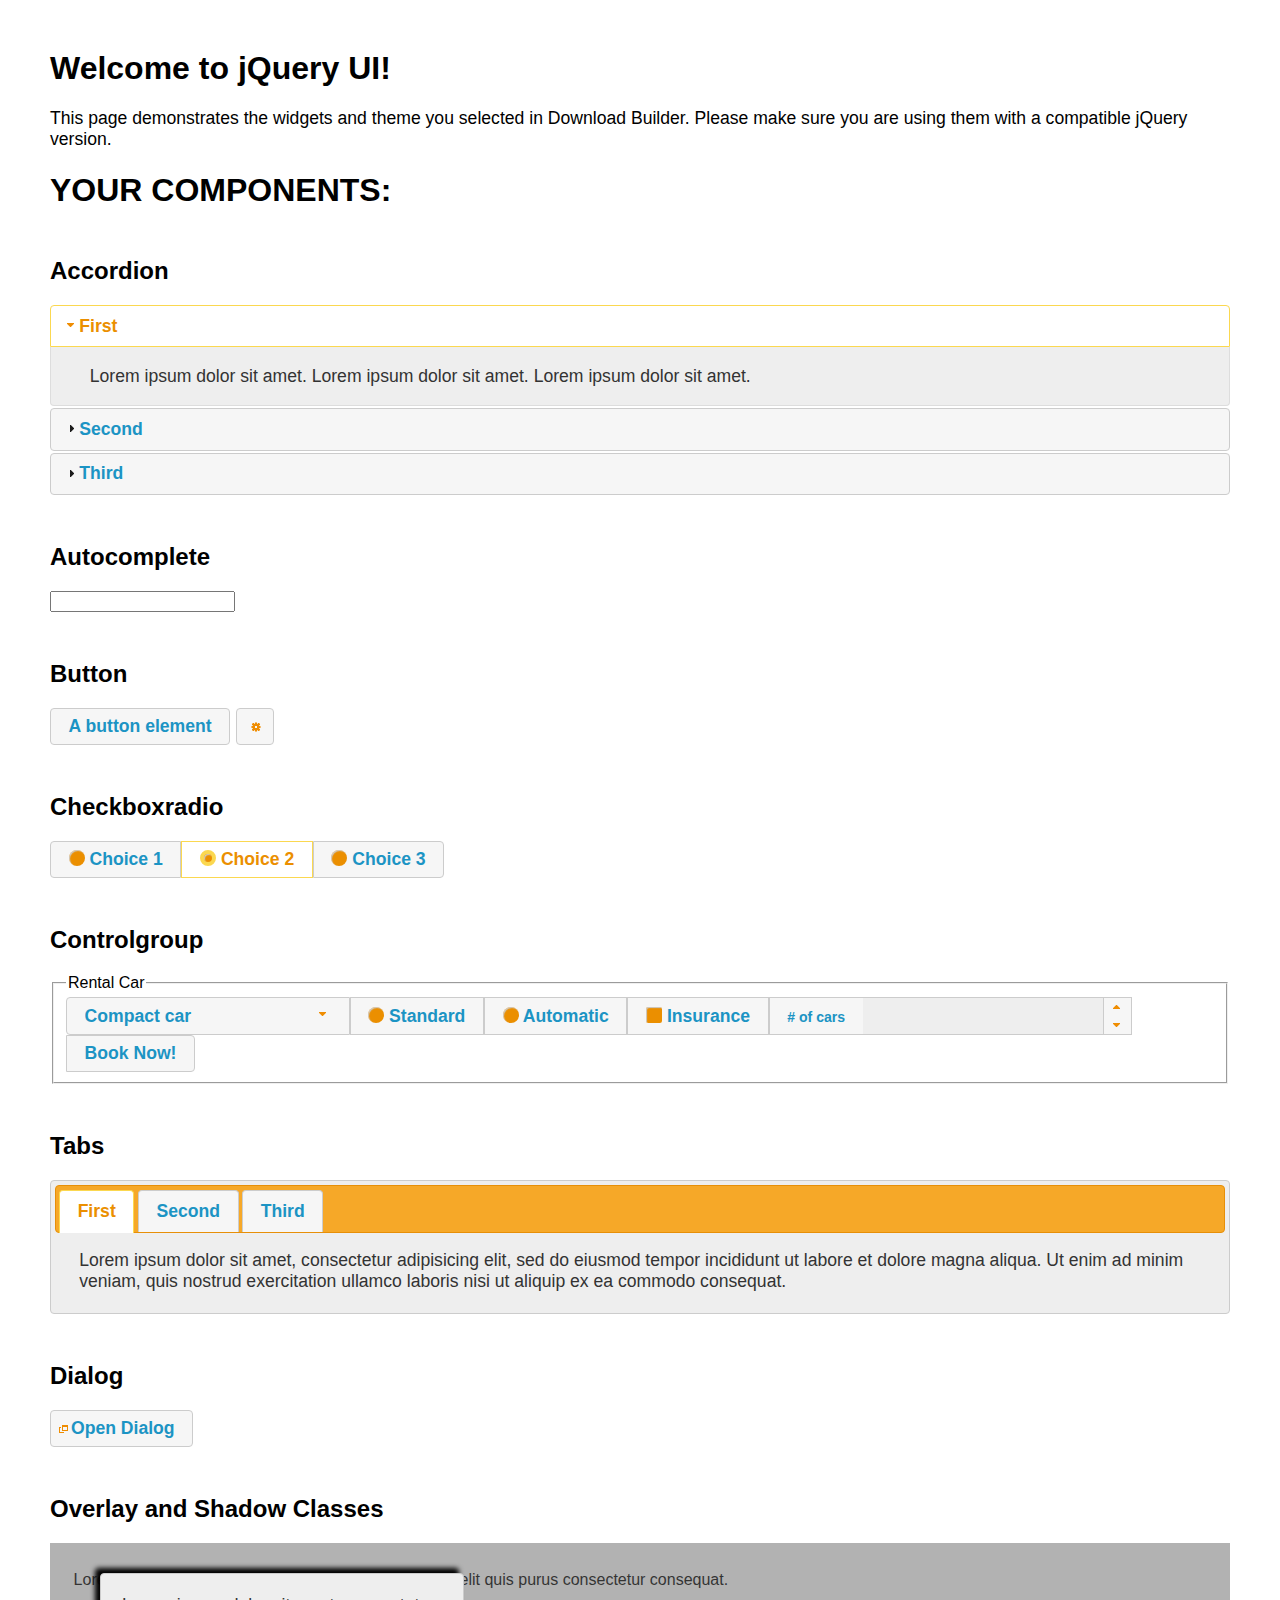
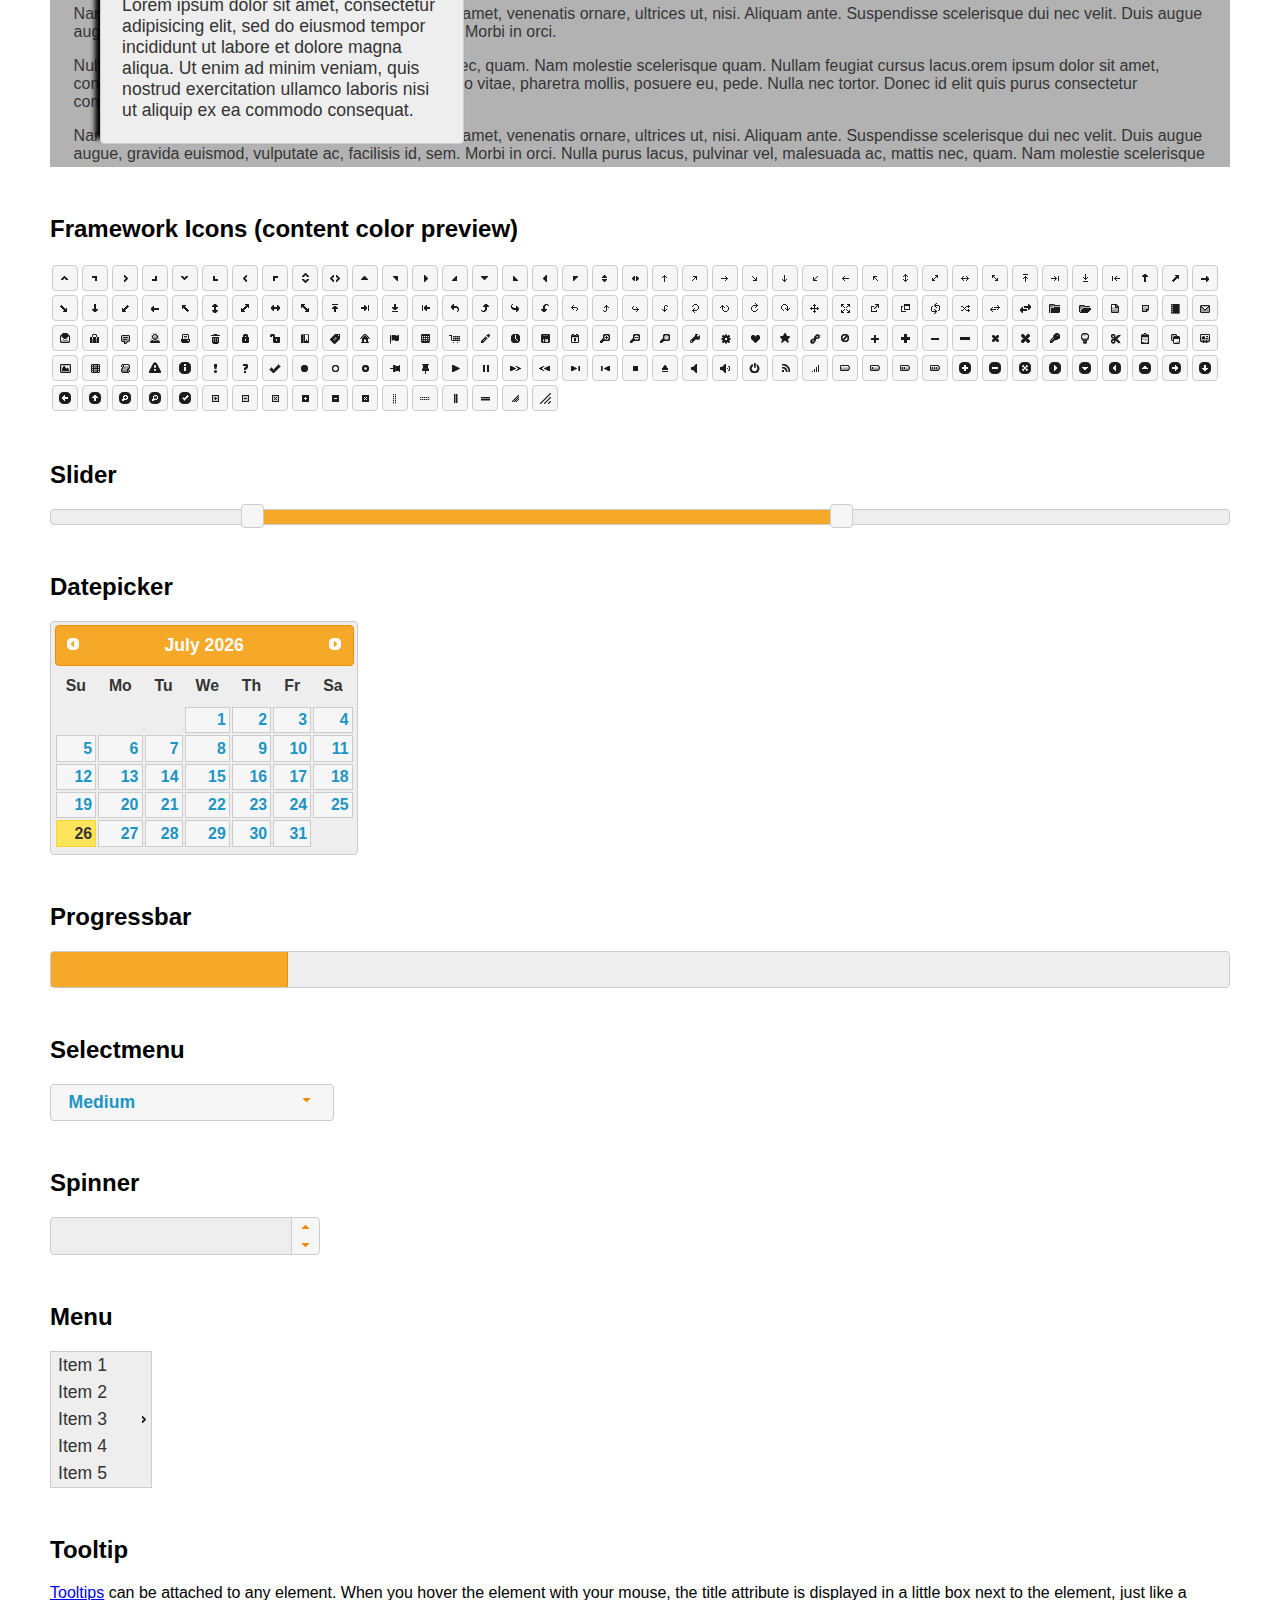
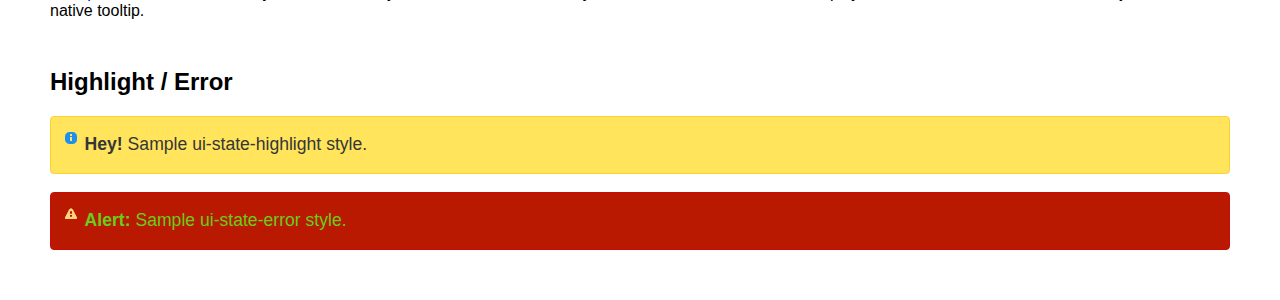
<file: myTheme/index.html>
<!doctype html>
<html lang="us">
<head>
	<meta charset="utf-8">
	<title>jQuery UI Example Page</title>
	<link href="jquery-ui.css" rel="stylesheet">
	<style>
	body{
		font-family: "Trebuchet MS", sans-serif;
		margin: 50px;
	}
	.demoHeaders {
		margin-top: 2em;
	}
	#dialog-link {
		padding: .4em 1em .4em 20px;
		text-decoration: none;
		position: relative;
	}
	#dialog-link span.ui-icon {
		margin: 0 5px 0 0;
		position: absolute;
		left: .2em;
		top: 50%;
		margin-top: -8px;
	}
	#icons {
		margin: 0;
		padding: 0;
	}
	#icons li {
		margin: 2px;
		position: relative;
		padding: 4px 0;
		cursor: pointer;
		float: left;
		list-style: none;
	}
	#icons span.ui-icon {
		float: left;
		margin: 0 4px;
	}
	.fakewindowcontain .ui-widget-overlay {
		position: absolute;
	}
	select {
		width: 200px;
	}
	</style>
</head>
<body>

<h1>Welcome to jQuery UI!</h1>

<div class="ui-widget">
	<p>This page demonstrates the widgets and theme you selected in Download Builder. Please make sure you are using them with a compatible jQuery version.</p>
</div>

<h1>YOUR COMPONENTS:</h1>

<!-- Accordion -->
<h2 class="demoHeaders">Accordion</h2>
<div id="accordion">
	<h3>First</h3>
	<div>Lorem ipsum dolor sit amet. Lorem ipsum dolor sit amet. Lorem ipsum dolor sit amet.</div>
	<h3>Second</h3>
	<div>Phasellus mattis tincidunt nibh.</div>
	<h3>Third</h3>
	<div>Nam dui erat, auctor a, dignissim quis.</div>
</div>

<!-- Autocomplete -->
<h2 class="demoHeaders">Autocomplete</h2>
<div>
	<input id="autocomplete" title="type &quot;a&quot;">
</div>

<!-- Button -->
<h2 class="demoHeaders">Button</h2>
<button id="button">A button element</button>
<button id="button-icon">An icon-only button</button>

<!-- Checkboxradio -->
<h2 class="demoHeaders">Checkboxradio</h2>
<form style="margin-top: 1em;">
	<div id="radioset">
		<input type="radio" id="radio1" name="radio"><label for="radio1">Choice 1</label>
		<input type="radio" id="radio2" name="radio" checked="checked"><label for="radio2">Choice 2</label>
		<input type="radio" id="radio3" name="radio"><label for="radio3">Choice 3</label>
	</div>
</form>

<!-- Controlgroup -->
<h2 class="demoHeaders">Controlgroup</h2>
<fieldset>
	<legend>Rental Car</legend>
	<div id="controlgroup">
		<select id="car-type">
			<option>Compact car</option>
			<option>Midsize car</option>
			<option>Full size car</option>
			<option>SUV</option>
			<option>Luxury</option>
			<option>Truck</option>
			<option>Van</option>
		</select>
		<label for="transmission-standard">Standard</label>
		<input type="radio" name="transmission" id="transmission-standard">
		<label for="transmission-automatic">Automatic</label>
		<input type="radio" name="transmission" id="transmission-automatic">
		<label for="insurance">Insurance</label>
		<input type="checkbox" name="insurance" id="insurance">
		<label for="horizontal-spinner" class="ui-controlgroup-label"># of cars</label>
		<input id="horizontal-spinner" class="ui-spinner-input">
		<button>Book Now!</button>
	</div>
</fieldset>

<!-- Tabs -->
<h2 class="demoHeaders">Tabs</h2>
<div id="tabs">
	<ul>
		<li><a href="#tabs-1">First</a></li>
		<li><a href="#tabs-2">Second</a></li>
		<li><a href="#tabs-3">Third</a></li>
	</ul>
	<div id="tabs-1">Lorem ipsum dolor sit amet, consectetur adipisicing elit, sed do eiusmod tempor incididunt ut labore et dolore magna aliqua. Ut enim ad minim veniam, quis nostrud exercitation ullamco laboris nisi ut aliquip ex ea commodo consequat.</div>
	<div id="tabs-2">Phasellus mattis tincidunt nibh. Cras orci urna, blandit id, pretium vel, aliquet ornare, felis. Maecenas scelerisque sem non nisl. Fusce sed lorem in enim dictum bibendum.</div>
	<div id="tabs-3">Nam dui erat, auctor a, dignissim quis, sollicitudin eu, felis. Pellentesque nisi urna, interdum eget, sagittis et, consequat vestibulum, lacus. Mauris porttitor ullamcorper augue.</div>
</div>

<h2 class="demoHeaders">Dialog</h2>
<p>
	<button id="dialog-link" class="ui-button ui-corner-all ui-widget">
		<span class="ui-icon ui-icon-newwin"></span>Open Dialog
	</button>
</p>

<h2 class="demoHeaders">Overlay and Shadow Classes</h2>
<div style="position: relative; width: 96%; height: 200px; padding:1% 2%; overflow:hidden;" class="fakewindowcontain">
	<p>Lorem ipsum dolor sit amet,  Nulla nec tortor. Donec id elit quis purus consectetur consequat. </p><p>Nam congue semper tellus. Sed erat dolor, dapibus sit amet, venenatis ornare, ultrices ut, nisi. Aliquam ante. Suspendisse scelerisque dui nec velit. Duis augue augue, gravida euismod, vulputate ac, facilisis id, sem. Morbi in orci. </p><p>Nulla purus lacus, pulvinar vel, malesuada ac, mattis nec, quam. Nam molestie scelerisque quam. Nullam feugiat cursus lacus.orem ipsum dolor sit amet, consectetur adipiscing elit. Donec libero risus, commodo vitae, pharetra mollis, posuere eu, pede. Nulla nec tortor. Donec id elit quis purus consectetur consequat. </p><p>Nam congue semper tellus. Sed erat dolor, dapibus sit amet, venenatis ornare, ultrices ut, nisi. Aliquam ante. Suspendisse scelerisque dui nec velit. Duis augue augue, gravida euismod, vulputate ac, facilisis id, sem. Morbi in orci. Nulla purus lacus, pulvinar vel, malesuada ac, mattis nec, quam. Nam molestie scelerisque quam. </p><p>Nullam feugiat cursus lacus.orem ipsum dolor sit amet, consectetur adipiscing elit. Donec libero risus, commodo vitae, pharetra mollis, posuere eu, pede. Nulla nec tortor. Donec id elit quis purus consectetur consequat. Nam congue semper tellus. Sed erat dolor, dapibus sit amet, venenatis ornare, ultrices ut, nisi. Aliquam ante. </p><p>Suspendisse scelerisque dui nec velit. Duis augue augue, gravida euismod, vulputate ac, facilisis id, sem. Morbi in orci. Nulla purus lacus, pulvinar vel, malesuada ac, mattis nec, quam. Nam molestie scelerisque quam. Nullam feugiat cursus lacus.orem ipsum dolor sit amet, consectetur adipiscing elit. Donec libero risus, commodo vitae, pharetra mollis, posuere eu, pede. Nulla nec tortor. Donec id elit quis purus consectetur consequat. Nam congue semper tellus. Sed erat dolor, dapibus sit amet, venenatis ornare, ultrices ut, nisi. </p>

	<!-- ui-dialog -->
	<div class="ui-widget-overlay ui-front"></div>
	<div style="position: absolute; width: 320px; left: 50px; top: 30px; padding: 1.2em" class="ui-widget ui-front ui-widget-content ui-corner-all ui-widget-shadow">
		Lorem ipsum dolor sit amet, consectetur adipisicing elit, sed do eiusmod tempor incididunt ut labore et dolore magna aliqua. Ut enim ad minim veniam, quis nostrud exercitation ullamco laboris nisi ut aliquip ex ea commodo consequat.
	</div>

</div>

<!-- ui-dialog -->
<div id="dialog" title="Dialog Title">
	<p>Lorem ipsum dolor sit amet, consectetur adipisicing elit, sed do eiusmod tempor incididunt ut labore et dolore magna aliqua. Ut enim ad minim veniam, quis nostrud exercitation ullamco laboris nisi ut aliquip ex ea commodo consequat.</p>
</div>


<h2 class="demoHeaders">Framework Icons (content color preview)</h2>
<ul id="icons" class="ui-widget ui-helper-clearfix">
	<li class="ui-state-default ui-corner-all" title=".ui-icon-caret-1-n"><span class="ui-icon ui-icon-caret-1-n"></span></li>
	<li class="ui-state-default ui-corner-all" title=".ui-icon-caret-1-ne"><span class="ui-icon ui-icon-caret-1-ne"></span></li>
	<li class="ui-state-default ui-corner-all" title=".ui-icon-caret-1-e"><span class="ui-icon ui-icon-caret-1-e"></span></li>
	<li class="ui-state-default ui-corner-all" title=".ui-icon-caret-1-se"><span class="ui-icon ui-icon-caret-1-se"></span></li>
	<li class="ui-state-default ui-corner-all" title=".ui-icon-caret-1-s"><span class="ui-icon ui-icon-caret-1-s"></span></li>
	<li class="ui-state-default ui-corner-all" title=".ui-icon-caret-1-sw"><span class="ui-icon ui-icon-caret-1-sw"></span></li>
	<li class="ui-state-default ui-corner-all" title=".ui-icon-caret-1-w"><span class="ui-icon ui-icon-caret-1-w"></span></li>
	<li class="ui-state-default ui-corner-all" title=".ui-icon-caret-1-nw"><span class="ui-icon ui-icon-caret-1-nw"></span></li>
	<li class="ui-state-default ui-corner-all" title=".ui-icon-caret-2-n-s"><span class="ui-icon ui-icon-caret-2-n-s"></span></li>
	<li class="ui-state-default ui-corner-all" title=".ui-icon-caret-2-e-w"><span class="ui-icon ui-icon-caret-2-e-w"></span></li>
	<li class="ui-state-default ui-corner-all" title=".ui-icon-triangle-1-n"><span class="ui-icon ui-icon-triangle-1-n"></span></li>
	<li class="ui-state-default ui-corner-all" title=".ui-icon-triangle-1-ne"><span class="ui-icon ui-icon-triangle-1-ne"></span></li>
	<li class="ui-state-default ui-corner-all" title=".ui-icon-triangle-1-e"><span class="ui-icon ui-icon-triangle-1-e"></span></li>
	<li class="ui-state-default ui-corner-all" title=".ui-icon-triangle-1-se"><span class="ui-icon ui-icon-triangle-1-se"></span></li>
	<li class="ui-state-default ui-corner-all" title=".ui-icon-triangle-1-s"><span class="ui-icon ui-icon-triangle-1-s"></span></li>
	<li class="ui-state-default ui-corner-all" title=".ui-icon-triangle-1-sw"><span class="ui-icon ui-icon-triangle-1-sw"></span></li>
	<li class="ui-state-default ui-corner-all" title=".ui-icon-triangle-1-w"><span class="ui-icon ui-icon-triangle-1-w"></span></li>
	<li class="ui-state-default ui-corner-all" title=".ui-icon-triangle-1-nw"><span class="ui-icon ui-icon-triangle-1-nw"></span></li>
	<li class="ui-state-default ui-corner-all" title=".ui-icon-triangle-2-n-s"><span class="ui-icon ui-icon-triangle-2-n-s"></span></li>
	<li class="ui-state-default ui-corner-all" title=".ui-icon-triangle-2-e-w"><span class="ui-icon ui-icon-triangle-2-e-w"></span></li>
	<li class="ui-state-default ui-corner-all" title=".ui-icon-arrow-1-n"><span class="ui-icon ui-icon-arrow-1-n"></span></li>
	<li class="ui-state-default ui-corner-all" title=".ui-icon-arrow-1-ne"><span class="ui-icon ui-icon-arrow-1-ne"></span></li>
	<li class="ui-state-default ui-corner-all" title=".ui-icon-arrow-1-e"><span class="ui-icon ui-icon-arrow-1-e"></span></li>
	<li class="ui-state-default ui-corner-all" title=".ui-icon-arrow-1-se"><span class="ui-icon ui-icon-arrow-1-se"></span></li>
	<li class="ui-state-default ui-corner-all" title=".ui-icon-arrow-1-s"><span class="ui-icon ui-icon-arrow-1-s"></span></li>
	<li class="ui-state-default ui-corner-all" title=".ui-icon-arrow-1-sw"><span class="ui-icon ui-icon-arrow-1-sw"></span></li>
	<li class="ui-state-default ui-corner-all" title=".ui-icon-arrow-1-w"><span class="ui-icon ui-icon-arrow-1-w"></span></li>
	<li class="ui-state-default ui-corner-all" title=".ui-icon-arrow-1-nw"><span class="ui-icon ui-icon-arrow-1-nw"></span></li>
	<li class="ui-state-default ui-corner-all" title=".ui-icon-arrow-2-n-s"><span class="ui-icon ui-icon-arrow-2-n-s"></span></li>
	<li class="ui-state-default ui-corner-all" title=".ui-icon-arrow-2-ne-sw"><span class="ui-icon ui-icon-arrow-2-ne-sw"></span></li>
	<li class="ui-state-default ui-corner-all" title=".ui-icon-arrow-2-e-w"><span class="ui-icon ui-icon-arrow-2-e-w"></span></li>
	<li class="ui-state-default ui-corner-all" title=".ui-icon-arrow-2-se-nw"><span class="ui-icon ui-icon-arrow-2-se-nw"></span></li>
	<li class="ui-state-default ui-corner-all" title=".ui-icon-arrowstop-1-n"><span class="ui-icon ui-icon-arrowstop-1-n"></span></li>
	<li class="ui-state-default ui-corner-all" title=".ui-icon-arrowstop-1-e"><span class="ui-icon ui-icon-arrowstop-1-e"></span></li>
	<li class="ui-state-default ui-corner-all" title=".ui-icon-arrowstop-1-s"><span class="ui-icon ui-icon-arrowstop-1-s"></span></li>
	<li class="ui-state-default ui-corner-all" title=".ui-icon-arrowstop-1-w"><span class="ui-icon ui-icon-arrowstop-1-w"></span></li>
	<li class="ui-state-default ui-corner-all" title=".ui-icon-arrowthick-1-n"><span class="ui-icon ui-icon-arrowthick-1-n"></span></li>
	<li class="ui-state-default ui-corner-all" title=".ui-icon-arrowthick-1-ne"><span class="ui-icon ui-icon-arrowthick-1-ne"></span></li>
	<li class="ui-state-default ui-corner-all" title=".ui-icon-arrowthick-1-e"><span class="ui-icon ui-icon-arrowthick-1-e"></span></li>
	<li class="ui-state-default ui-corner-all" title=".ui-icon-arrowthick-1-se"><span class="ui-icon ui-icon-arrowthick-1-se"></span></li>
	<li class="ui-state-default ui-corner-all" title=".ui-icon-arrowthick-1-s"><span class="ui-icon ui-icon-arrowthick-1-s"></span></li>
	<li class="ui-state-default ui-corner-all" title=".ui-icon-arrowthick-1-sw"><span class="ui-icon ui-icon-arrowthick-1-sw"></span></li>
	<li class="ui-state-default ui-corner-all" title=".ui-icon-arrowthick-1-w"><span class="ui-icon ui-icon-arrowthick-1-w"></span></li>
	<li class="ui-state-default ui-corner-all" title=".ui-icon-arrowthick-1-nw"><span class="ui-icon ui-icon-arrowthick-1-nw"></span></li>
	<li class="ui-state-default ui-corner-all" title=".ui-icon-arrowthick-2-n-s"><span class="ui-icon ui-icon-arrowthick-2-n-s"></span></li>
	<li class="ui-state-default ui-corner-all" title=".ui-icon-arrowthick-2-ne-sw"><span class="ui-icon ui-icon-arrowthick-2-ne-sw"></span></li>
	<li class="ui-state-default ui-corner-all" title=".ui-icon-arrowthick-2-e-w"><span class="ui-icon ui-icon-arrowthick-2-e-w"></span></li>
	<li class="ui-state-default ui-corner-all" title=".ui-icon-arrowthick-2-se-nw"><span class="ui-icon ui-icon-arrowthick-2-se-nw"></span></li>
	<li class="ui-state-default ui-corner-all" title=".ui-icon-arrowthickstop-1-n"><span class="ui-icon ui-icon-arrowthickstop-1-n"></span></li>
	<li class="ui-state-default ui-corner-all" title=".ui-icon-arrowthickstop-1-e"><span class="ui-icon ui-icon-arrowthickstop-1-e"></span></li>
	<li class="ui-state-default ui-corner-all" title=".ui-icon-arrowthickstop-1-s"><span class="ui-icon ui-icon-arrowthickstop-1-s"></span></li>
	<li class="ui-state-default ui-corner-all" title=".ui-icon-arrowthickstop-1-w"><span class="ui-icon ui-icon-arrowthickstop-1-w"></span></li>
	<li class="ui-state-default ui-corner-all" title=".ui-icon-arrowreturnthick-1-w"><span class="ui-icon ui-icon-arrowreturnthick-1-w"></span></li>
	<li class="ui-state-default ui-corner-all" title=".ui-icon-arrowreturnthick-1-n"><span class="ui-icon ui-icon-arrowreturnthick-1-n"></span></li>
	<li class="ui-state-default ui-corner-all" title=".ui-icon-arrowreturnthick-1-e"><span class="ui-icon ui-icon-arrowreturnthick-1-e"></span></li>
	<li class="ui-state-default ui-corner-all" title=".ui-icon-arrowreturnthick-1-s"><span class="ui-icon ui-icon-arrowreturnthick-1-s"></span></li>
	<li class="ui-state-default ui-corner-all" title=".ui-icon-arrowreturn-1-w"><span class="ui-icon ui-icon-arrowreturn-1-w"></span></li>
	<li class="ui-state-default ui-corner-all" title=".ui-icon-arrowreturn-1-n"><span class="ui-icon ui-icon-arrowreturn-1-n"></span></li>
	<li class="ui-state-default ui-corner-all" title=".ui-icon-arrowreturn-1-e"><span class="ui-icon ui-icon-arrowreturn-1-e"></span></li>
	<li class="ui-state-default ui-corner-all" title=".ui-icon-arrowreturn-1-s"><span class="ui-icon ui-icon-arrowreturn-1-s"></span></li>
	<li class="ui-state-default ui-corner-all" title=".ui-icon-arrowrefresh-1-w"><span class="ui-icon ui-icon-arrowrefresh-1-w"></span></li>
	<li class="ui-state-default ui-corner-all" title=".ui-icon-arrowrefresh-1-n"><span class="ui-icon ui-icon-arrowrefresh-1-n"></span></li>
	<li class="ui-state-default ui-corner-all" title=".ui-icon-arrowrefresh-1-e"><span class="ui-icon ui-icon-arrowrefresh-1-e"></span></li>
	<li class="ui-state-default ui-corner-all" title=".ui-icon-arrowrefresh-1-s"><span class="ui-icon ui-icon-arrowrefresh-1-s"></span></li>
	<li class="ui-state-default ui-corner-all" title=".ui-icon-arrow-4"><span class="ui-icon ui-icon-arrow-4"></span></li>
	<li class="ui-state-default ui-corner-all" title=".ui-icon-arrow-4-diag"><span class="ui-icon ui-icon-arrow-4-diag"></span></li>
	<li class="ui-state-default ui-corner-all" title=".ui-icon-extlink"><span class="ui-icon ui-icon-extlink"></span></li>
	<li class="ui-state-default ui-corner-all" title=".ui-icon-newwin"><span class="ui-icon ui-icon-newwin"></span></li>
	<li class="ui-state-default ui-corner-all" title=".ui-icon-refresh"><span class="ui-icon ui-icon-refresh"></span></li>
	<li class="ui-state-default ui-corner-all" title=".ui-icon-shuffle"><span class="ui-icon ui-icon-shuffle"></span></li>
	<li class="ui-state-default ui-corner-all" title=".ui-icon-transfer-e-w"><span class="ui-icon ui-icon-transfer-e-w"></span></li>
	<li class="ui-state-default ui-corner-all" title=".ui-icon-transferthick-e-w"><span class="ui-icon ui-icon-transferthick-e-w"></span></li>
	<li class="ui-state-default ui-corner-all" title=".ui-icon-folder-collapsed"><span class="ui-icon ui-icon-folder-collapsed"></span></li>
	<li class="ui-state-default ui-corner-all" title=".ui-icon-folder-open"><span class="ui-icon ui-icon-folder-open"></span></li>
	<li class="ui-state-default ui-corner-all" title=".ui-icon-document"><span class="ui-icon ui-icon-document"></span></li>
	<li class="ui-state-default ui-corner-all" title=".ui-icon-document-b"><span class="ui-icon ui-icon-document-b"></span></li>
	<li class="ui-state-default ui-corner-all" title=".ui-icon-note"><span class="ui-icon ui-icon-note"></span></li>
	<li class="ui-state-default ui-corner-all" title=".ui-icon-mail-closed"><span class="ui-icon ui-icon-mail-closed"></span></li>
	<li class="ui-state-default ui-corner-all" title=".ui-icon-mail-open"><span class="ui-icon ui-icon-mail-open"></span></li>
	<li class="ui-state-default ui-corner-all" title=".ui-icon-suitcase"><span class="ui-icon ui-icon-suitcase"></span></li>
	<li class="ui-state-default ui-corner-all" title=".ui-icon-comment"><span class="ui-icon ui-icon-comment"></span></li>
	<li class="ui-state-default ui-corner-all" title=".ui-icon-person"><span class="ui-icon ui-icon-person"></span></li>
	<li class="ui-state-default ui-corner-all" title=".ui-icon-print"><span class="ui-icon ui-icon-print"></span></li>
	<li class="ui-state-default ui-corner-all" title=".ui-icon-trash"><span class="ui-icon ui-icon-trash"></span></li>
	<li class="ui-state-default ui-corner-all" title=".ui-icon-locked"><span class="ui-icon ui-icon-locked"></span></li>
	<li class="ui-state-default ui-corner-all" title=".ui-icon-unlocked"><span class="ui-icon ui-icon-unlocked"></span></li>
	<li class="ui-state-default ui-corner-all" title=".ui-icon-bookmark"><span class="ui-icon ui-icon-bookmark"></span></li>
	<li class="ui-state-default ui-corner-all" title=".ui-icon-tag"><span class="ui-icon ui-icon-tag"></span></li>
	<li class="ui-state-default ui-corner-all" title=".ui-icon-home"><span class="ui-icon ui-icon-home"></span></li>
	<li class="ui-state-default ui-corner-all" title=".ui-icon-flag"><span class="ui-icon ui-icon-flag"></span></li>
	<li class="ui-state-default ui-corner-all" title=".ui-icon-calculator"><span class="ui-icon ui-icon-calculator"></span></li>
	<li class="ui-state-default ui-corner-all" title=".ui-icon-cart"><span class="ui-icon ui-icon-cart"></span></li>
	<li class="ui-state-default ui-corner-all" title=".ui-icon-pencil"><span class="ui-icon ui-icon-pencil"></span></li>
	<li class="ui-state-default ui-corner-all" title=".ui-icon-clock"><span class="ui-icon ui-icon-clock"></span></li>
	<li class="ui-state-default ui-corner-all" title=".ui-icon-disk"><span class="ui-icon ui-icon-disk"></span></li>
	<li class="ui-state-default ui-corner-all" title=".ui-icon-calendar"><span class="ui-icon ui-icon-calendar"></span></li>
	<li class="ui-state-default ui-corner-all" title=".ui-icon-zoomin"><span class="ui-icon ui-icon-zoomin"></span></li>
	<li class="ui-state-default ui-corner-all" title=".ui-icon-zoomout"><span class="ui-icon ui-icon-zoomout"></span></li>
	<li class="ui-state-default ui-corner-all" title=".ui-icon-search"><span class="ui-icon ui-icon-search"></span></li>
	<li class="ui-state-default ui-corner-all" title=".ui-icon-wrench"><span class="ui-icon ui-icon-wrench"></span></li>
	<li class="ui-state-default ui-corner-all" title=".ui-icon-gear"><span class="ui-icon ui-icon-gear"></span></li>
	<li class="ui-state-default ui-corner-all" title=".ui-icon-heart"><span class="ui-icon ui-icon-heart"></span></li>
	<li class="ui-state-default ui-corner-all" title=".ui-icon-star"><span class="ui-icon ui-icon-star"></span></li>
	<li class="ui-state-default ui-corner-all" title=".ui-icon-link"><span class="ui-icon ui-icon-link"></span></li>
	<li class="ui-state-default ui-corner-all" title=".ui-icon-cancel"><span class="ui-icon ui-icon-cancel"></span></li>
	<li class="ui-state-default ui-corner-all" title=".ui-icon-plus"><span class="ui-icon ui-icon-plus"></span></li>
	<li class="ui-state-default ui-corner-all" title=".ui-icon-plusthick"><span class="ui-icon ui-icon-plusthick"></span></li>
	<li class="ui-state-default ui-corner-all" title=".ui-icon-minus"><span class="ui-icon ui-icon-minus"></span></li>
	<li class="ui-state-default ui-corner-all" title=".ui-icon-minusthick"><span class="ui-icon ui-icon-minusthick"></span></li>
	<li class="ui-state-default ui-corner-all" title=".ui-icon-close"><span class="ui-icon ui-icon-close"></span></li>
	<li class="ui-state-default ui-corner-all" title=".ui-icon-closethick"><span class="ui-icon ui-icon-closethick"></span></li>
	<li class="ui-state-default ui-corner-all" title=".ui-icon-key"><span class="ui-icon ui-icon-key"></span></li>
	<li class="ui-state-default ui-corner-all" title=".ui-icon-lightbulb"><span class="ui-icon ui-icon-lightbulb"></span></li>
	<li class="ui-state-default ui-corner-all" title=".ui-icon-scissors"><span class="ui-icon ui-icon-scissors"></span></li>
	<li class="ui-state-default ui-corner-all" title=".ui-icon-clipboard"><span class="ui-icon ui-icon-clipboard"></span></li>
	<li class="ui-state-default ui-corner-all" title=".ui-icon-copy"><span class="ui-icon ui-icon-copy"></span></li>
	<li class="ui-state-default ui-corner-all" title=".ui-icon-contact"><span class="ui-icon ui-icon-contact"></span></li>
	<li class="ui-state-default ui-corner-all" title=".ui-icon-image"><span class="ui-icon ui-icon-image"></span></li>
	<li class="ui-state-default ui-corner-all" title=".ui-icon-video"><span class="ui-icon ui-icon-video"></span></li>
	<li class="ui-state-default ui-corner-all" title=".ui-icon-script"><span class="ui-icon ui-icon-script"></span></li>
	<li class="ui-state-default ui-corner-all" title=".ui-icon-alert"><span class="ui-icon ui-icon-alert"></span></li>
	<li class="ui-state-default ui-corner-all" title=".ui-icon-info"><span class="ui-icon ui-icon-info"></span></li>
	<li class="ui-state-default ui-corner-all" title=".ui-icon-notice"><span class="ui-icon ui-icon-notice"></span></li>
	<li class="ui-state-default ui-corner-all" title=".ui-icon-help"><span class="ui-icon ui-icon-help"></span></li>
	<li class="ui-state-default ui-corner-all" title=".ui-icon-check"><span class="ui-icon ui-icon-check"></span></li>
	<li class="ui-state-default ui-corner-all" title=".ui-icon-bullet"><span class="ui-icon ui-icon-bullet"></span></li>
	<li class="ui-state-default ui-corner-all" title=".ui-icon-radio-off"><span class="ui-icon ui-icon-radio-off"></span></li>
	<li class="ui-state-default ui-corner-all" title=".ui-icon-radio-on"><span class="ui-icon ui-icon-radio-on"></span></li>
	<li class="ui-state-default ui-corner-all" title=".ui-icon-pin-w"><span class="ui-icon ui-icon-pin-w"></span></li>
	<li class="ui-state-default ui-corner-all" title=".ui-icon-pin-s"><span class="ui-icon ui-icon-pin-s"></span></li>
	<li class="ui-state-default ui-corner-all" title=".ui-icon-play"><span class="ui-icon ui-icon-play"></span></li>
	<li class="ui-state-default ui-corner-all" title=".ui-icon-pause"><span class="ui-icon ui-icon-pause"></span></li>
	<li class="ui-state-default ui-corner-all" title=".ui-icon-seek-next"><span class="ui-icon ui-icon-seek-next"></span></li>
	<li class="ui-state-default ui-corner-all" title=".ui-icon-seek-prev"><span class="ui-icon ui-icon-seek-prev"></span></li>
	<li class="ui-state-default ui-corner-all" title=".ui-icon-seek-end"><span class="ui-icon ui-icon-seek-end"></span></li>
	<li class="ui-state-default ui-corner-all" title=".ui-icon-seek-first"><span class="ui-icon ui-icon-seek-first"></span></li>
	<li class="ui-state-default ui-corner-all" title=".ui-icon-stop"><span class="ui-icon ui-icon-stop"></span></li>
	<li class="ui-state-default ui-corner-all" title=".ui-icon-eject"><span class="ui-icon ui-icon-eject"></span></li>
	<li class="ui-state-default ui-corner-all" title=".ui-icon-volume-off"><span class="ui-icon ui-icon-volume-off"></span></li>
	<li class="ui-state-default ui-corner-all" title=".ui-icon-volume-on"><span class="ui-icon ui-icon-volume-on"></span></li>
	<li class="ui-state-default ui-corner-all" title=".ui-icon-power"><span class="ui-icon ui-icon-power"></span></li>
	<li class="ui-state-default ui-corner-all" title=".ui-icon-signal-diag"><span class="ui-icon ui-icon-signal-diag"></span></li>
	<li class="ui-state-default ui-corner-all" title=".ui-icon-signal"><span class="ui-icon ui-icon-signal"></span></li>
	<li class="ui-state-default ui-corner-all" title=".ui-icon-battery-0"><span class="ui-icon ui-icon-battery-0"></span></li>
	<li class="ui-state-default ui-corner-all" title=".ui-icon-battery-1"><span class="ui-icon ui-icon-battery-1"></span></li>
	<li class="ui-state-default ui-corner-all" title=".ui-icon-battery-2"><span class="ui-icon ui-icon-battery-2"></span></li>
	<li class="ui-state-default ui-corner-all" title=".ui-icon-battery-3"><span class="ui-icon ui-icon-battery-3"></span></li>
	<li class="ui-state-default ui-corner-all" title=".ui-icon-circle-plus"><span class="ui-icon ui-icon-circle-plus"></span></li>
	<li class="ui-state-default ui-corner-all" title=".ui-icon-circle-minus"><span class="ui-icon ui-icon-circle-minus"></span></li>
	<li class="ui-state-default ui-corner-all" title=".ui-icon-circle-close"><span class="ui-icon ui-icon-circle-close"></span></li>
	<li class="ui-state-default ui-corner-all" title=".ui-icon-circle-triangle-e"><span class="ui-icon ui-icon-circle-triangle-e"></span></li>
	<li class="ui-state-default ui-corner-all" title=".ui-icon-circle-triangle-s"><span class="ui-icon ui-icon-circle-triangle-s"></span></li>
	<li class="ui-state-default ui-corner-all" title=".ui-icon-circle-triangle-w"><span class="ui-icon ui-icon-circle-triangle-w"></span></li>
	<li class="ui-state-default ui-corner-all" title=".ui-icon-circle-triangle-n"><span class="ui-icon ui-icon-circle-triangle-n"></span></li>
	<li class="ui-state-default ui-corner-all" title=".ui-icon-circle-arrow-e"><span class="ui-icon ui-icon-circle-arrow-e"></span></li>
	<li class="ui-state-default ui-corner-all" title=".ui-icon-circle-arrow-s"><span class="ui-icon ui-icon-circle-arrow-s"></span></li>
	<li class="ui-state-default ui-corner-all" title=".ui-icon-circle-arrow-w"><span class="ui-icon ui-icon-circle-arrow-w"></span></li>
	<li class="ui-state-default ui-corner-all" title=".ui-icon-circle-arrow-n"><span class="ui-icon ui-icon-circle-arrow-n"></span></li>
	<li class="ui-state-default ui-corner-all" title=".ui-icon-circle-zoomin"><span class="ui-icon ui-icon-circle-zoomin"></span></li>
	<li class="ui-state-default ui-corner-all" title=".ui-icon-circle-zoomout"><span class="ui-icon ui-icon-circle-zoomout"></span></li>
	<li class="ui-state-default ui-corner-all" title=".ui-icon-circle-check"><span class="ui-icon ui-icon-circle-check"></span></li>
	<li class="ui-state-default ui-corner-all" title=".ui-icon-circlesmall-plus"><span class="ui-icon ui-icon-circlesmall-plus"></span></li>
	<li class="ui-state-default ui-corner-all" title=".ui-icon-circlesmall-minus"><span class="ui-icon ui-icon-circlesmall-minus"></span></li>
	<li class="ui-state-default ui-corner-all" title=".ui-icon-circlesmall-close"><span class="ui-icon ui-icon-circlesmall-close"></span></li>
	<li class="ui-state-default ui-corner-all" title=".ui-icon-squaresmall-plus"><span class="ui-icon ui-icon-squaresmall-plus"></span></li>
	<li class="ui-state-default ui-corner-all" title=".ui-icon-squaresmall-minus"><span class="ui-icon ui-icon-squaresmall-minus"></span></li>
	<li class="ui-state-default ui-corner-all" title=".ui-icon-squaresmall-close"><span class="ui-icon ui-icon-squaresmall-close"></span></li>
	<li class="ui-state-default ui-corner-all" title=".ui-icon-grip-dotted-vertical"><span class="ui-icon ui-icon-grip-dotted-vertical"></span></li>
	<li class="ui-state-default ui-corner-all" title=".ui-icon-grip-dotted-horizontal"><span class="ui-icon ui-icon-grip-dotted-horizontal"></span></li>
	<li class="ui-state-default ui-corner-all" title=".ui-icon-grip-solid-vertical"><span class="ui-icon ui-icon-grip-solid-vertical"></span></li>
	<li class="ui-state-default ui-corner-all" title=".ui-icon-grip-solid-horizontal"><span class="ui-icon ui-icon-grip-solid-horizontal"></span></li>
	<li class="ui-state-default ui-corner-all" title=".ui-icon-gripsmall-diagonal-se"><span class="ui-icon ui-icon-gripsmall-diagonal-se"></span></li>
	<li class="ui-state-default ui-corner-all" title=".ui-icon-grip-diagonal-se"><span class="ui-icon ui-icon-grip-diagonal-se"></span></li>
</ul>

<!-- Slider -->
<h2 class="demoHeaders">Slider</h2>
<div id="slider"></div>

<!-- Datepicker -->
<h2 class="demoHeaders">Datepicker</h2>
<div id="datepicker"></div>

<!-- Progressbar -->
<h2 class="demoHeaders">Progressbar</h2>
<div id="progressbar"></div>

<!-- Progressbar -->
<h2 class="demoHeaders">Selectmenu</h2>
<select id="selectmenu">
	<option>Slower</option>
	<option>Slow</option>
	<option selected="selected">Medium</option>
	<option>Fast</option>
	<option>Faster</option>
</select>

<!-- Spinner -->
<h2 class="demoHeaders">Spinner</h2>
<input id="spinner">

<!-- Menu -->
<h2 class="demoHeaders">Menu</h2>
<ul style="width:100px;" id="menu">
	<li><div>Item 1</div></li>
	<li><div>Item 2</div></li>
	<li><div>Item 3</div>
		<ul>
			<li><div>Item 3-1</div></li>
			<li><div>Item 3-2</div></li>
			<li><div>Item 3-3</div></li>
			<li><div>Item 3-4</div></li>
			<li><div>Item 3-5</div></li>
		</ul>
	</li>
	<li><div>Item 4</div></li>
	<li><div>Item 5</div></li>
</ul>

<!-- Tooltip -->
<h2 class="demoHeaders">Tooltip</h2>
<p id="tooltip">
	<a href="#" title="That&apos;s what this widget is">Tooltips</a> can be attached to any element. When you hover
the element with your mouse, the title attribute is displayed in a little box next to the element, just like a native tooltip.
</p>

<!-- Highlight / Error -->
<h2 class="demoHeaders">Highlight / Error</h2>
<div class="ui-widget">
	<div class="ui-state-highlight ui-corner-all" style="margin-top: 20px; padding: 0 .7em;">
		<p><span class="ui-icon ui-icon-info" style="float: left; margin-right: .3em;"></span>
		<strong>Hey!</strong> Sample ui-state-highlight style.</p>
	</div>
</div>
<br>
<div class="ui-widget">
	<div class="ui-state-error ui-corner-all" style="padding: 0 .7em;">
		<p><span class="ui-icon ui-icon-alert" style="float: left; margin-right: .3em;"></span>
		<strong>Alert:</strong> Sample ui-state-error style.</p>
	</div>
</div>

<script src="external/jquery/jquery.js"></script>
<script src="jquery-ui.js"></script>
<script>
$( "#accordion" ).accordion();

var availableTags = [
	"ActionScript",
	"AppleScript",
	"Asp",
	"BASIC",
	"C",
	"C++",
	"Clojure",
	"COBOL",
	"ColdFusion",
	"Erlang",
	"Fortran",
	"Groovy",
	"Haskell",
	"Java",
	"JavaScript",
	"Lisp",
	"Perl",
	"PHP",
	"Python",
	"Ruby",
	"Scala",
	"Scheme"
];
$( "#autocomplete" ).autocomplete({
	source: availableTags
});

$( "#button" ).button();
$( "#button-icon" ).button({
	icon: "ui-icon-gear",
	showLabel: false
});

$( "#radioset" ).buttonset();

$( "#controlgroup" ).controlgroup();

$( "#tabs" ).tabs();

$( "#dialog" ).dialog({
	autoOpen: false,
	width: 400,
	buttons: [
		{
			text: "Ok",
			click: function() {
				$( this ).dialog( "close" );
			}
		},
		{
			text: "Cancel",
			click: function() {
				$( this ).dialog( "close" );
			}
		}
	]
});

// Link to open the dialog
$( "#dialog-link" ).click(function( event ) {
	$( "#dialog" ).dialog( "open" );
	event.preventDefault();
});

$( "#datepicker" ).datepicker({
	inline: true
});

$( "#slider" ).slider({
	range: true,
	values: [ 17, 67 ]
});

$( "#progressbar" ).progressbar({
	value: 20
});

$( "#spinner" ).spinner();

$( "#menu" ).menu();

$( "#tooltip" ).tooltip();

$( "#selectmenu" ).selectmenu();

// Hover states on the static widgets
$( "#dialog-link, #icons li" ).hover(
	function() {
		$( this ).addClass( "ui-state-hover" );
	},
	function() {
		$( this ).removeClass( "ui-state-hover" );
	}
);
</script>
</body>
</html>
</file>
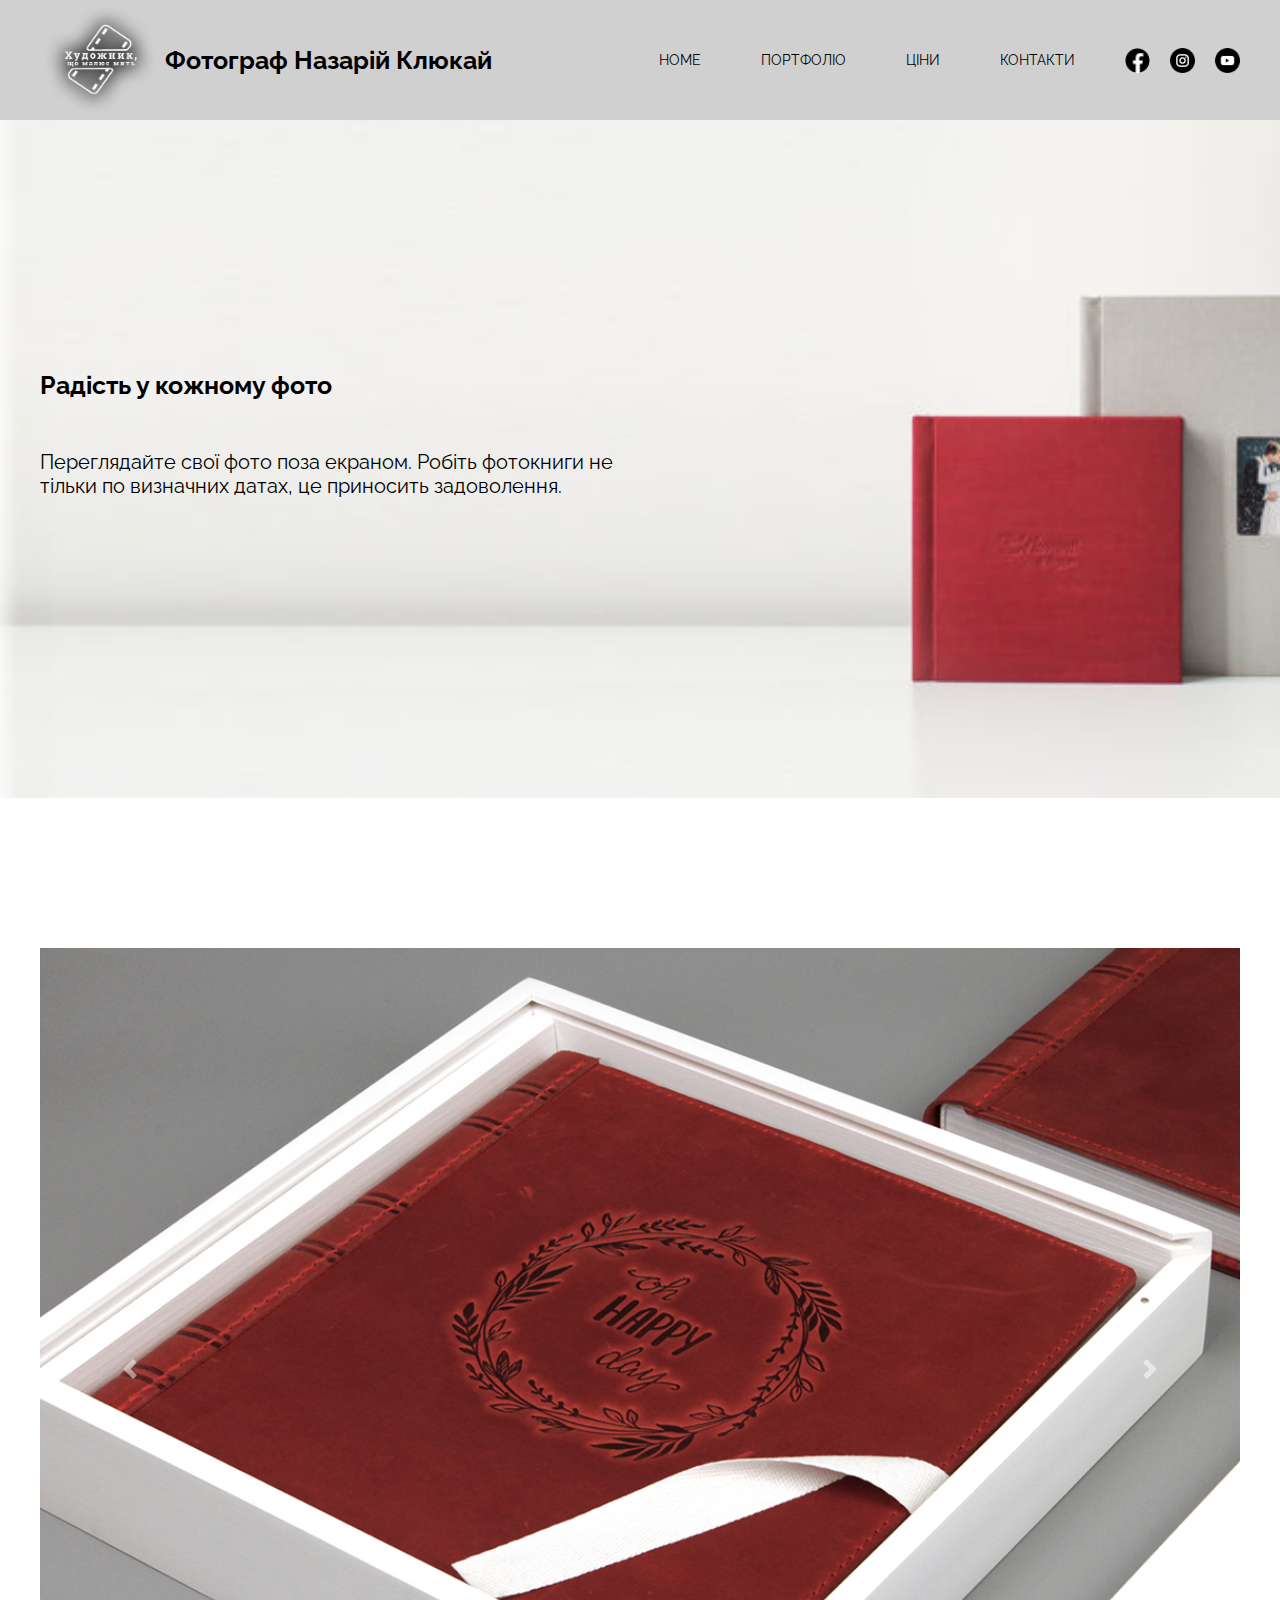
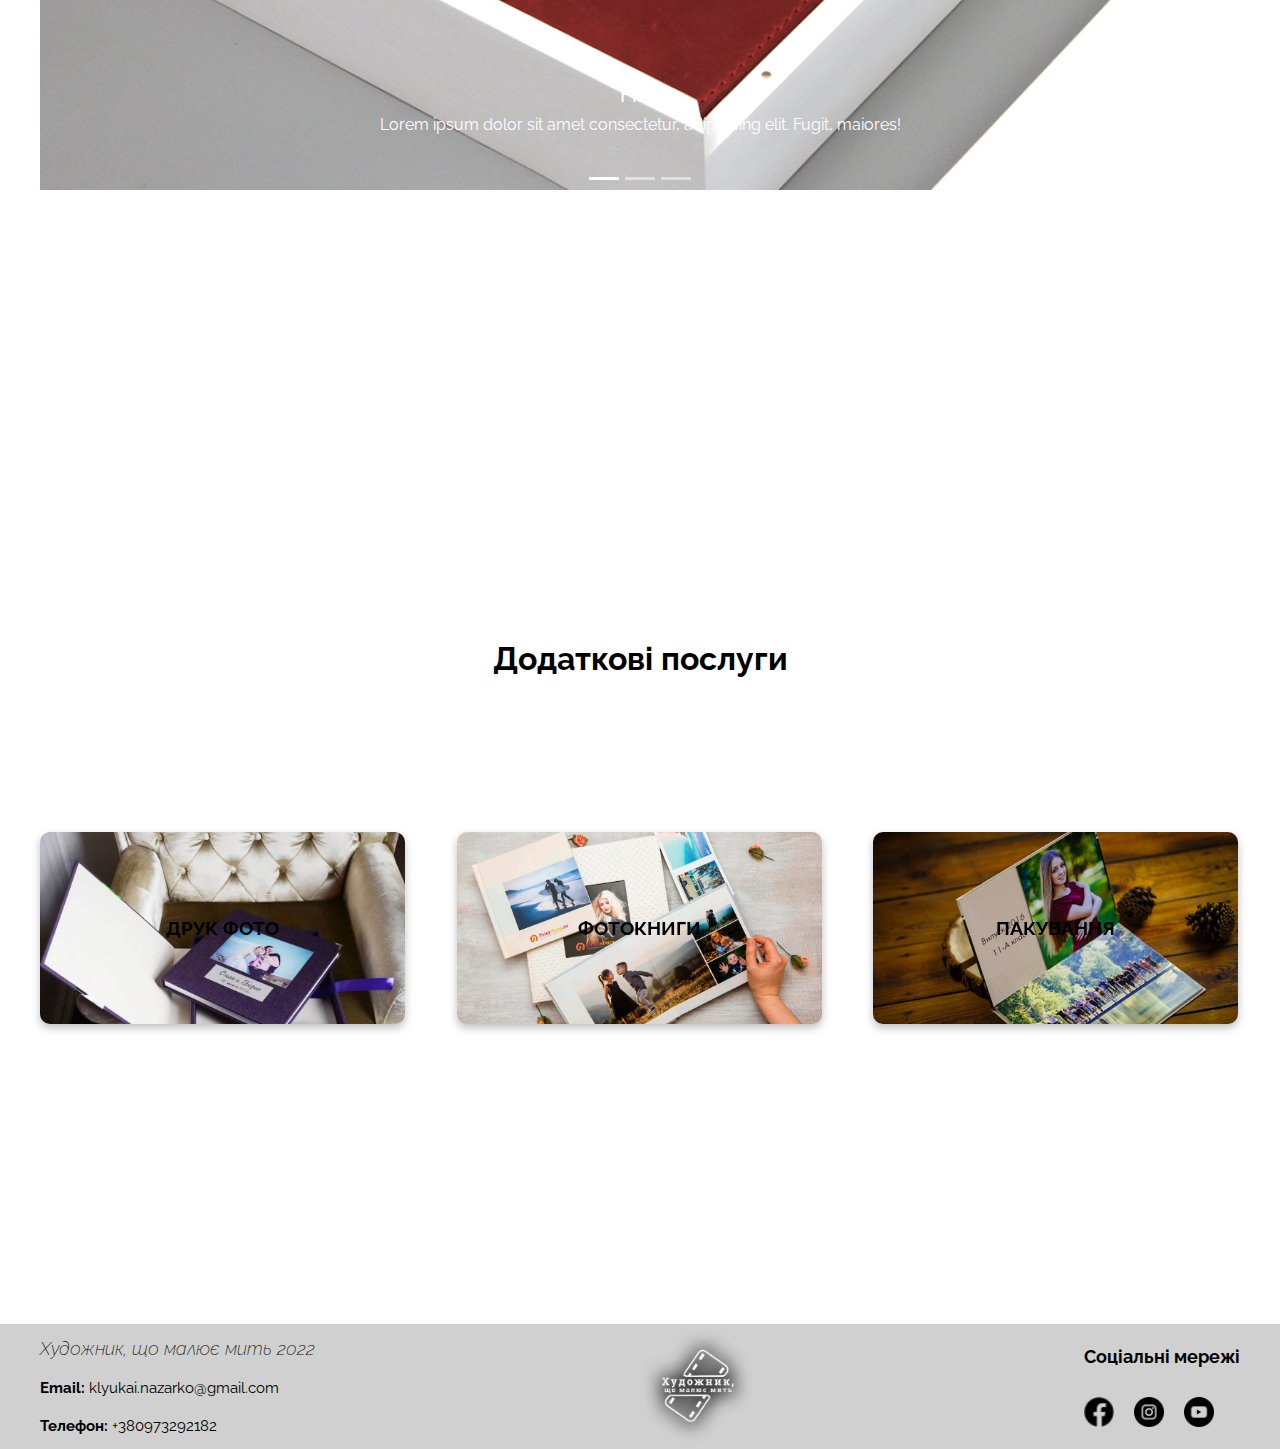
<file: packaging_photobooks.html>
<!DOCTYPE html>
<html lang="en">
<head>
    <meta charset="UTF-8">
    <meta http-equiv="X-UA-Compatible" content="IE=edge">
    <meta name="viewport" content="width=device-width, initial-scale=1.0">
    <title>Packaging Page</title>
    <!-- <link rel="stylesheet" href="https://cdn.jsdelivr.net/npm/bootstrap@4.0.0/dist/css/bootstrap.min.css" integrity="sha384-Gn5384xqQ1aoWXA+058RXPxPg6fy4IWvTNh0E263XmFcJlSAwiGgFAW/dAiS6JXm" crossorigin="anonymous"> -->
    <link rel="stylesheet" href="css/style_packaging.css">
    <link href="https://fonts.googleapis.com/css2?family=Raleway&display=swap" rel="stylesheet">
    
    <script src="https://code.jquery.com/jquery-3.2.1.slim.min.js" integrity="sha384-KJ3o2DKtIkvYIK3UENzmM7KCkRr/rE9/Qpg6aAZGJwFDMVNA/GpGFF93hXpG5KkN" crossorigin="anonymous"></script>
<script src="https://cdn.jsdelivr.net/npm/popper.js@1.12.9/dist/umd/popper.min.js" integrity="sha384-ApNbgh9B+Y1QKtv3Rn7W3mgPxhU9K/ScQsAP7hUibX39j7fakFPskvXusvfa0b4Q" crossorigin="anonymous"></script>
<script src="https://cdn.jsdelivr.net/npm/bootstrap@4.0.0/dist/js/bootstrap.min.js" integrity="sha384-JZR6Spejh4U02d8jOt6vLEHfe/JQGiRRSQQxSfFWpi1MquVdAyjUar5+76PVCmYl" crossorigin="anonymous"></script>
<style>
    .carousel{position:relative}.carousel-inner{position:relative;width:100%;overflow:hidden}.carousel-item{position:relative;display:none;-webkit-box-align:center;-ms-flex-align:center;align-items:center;width:100%;transition:-webkit-transform .6s ease;transition:transform .6s ease;transition:transform .6s ease,-webkit-transform .6s ease;-webkit-backface-visibility:hidden;backface-visibility:hidden;-webkit-perspective:1000px;perspective:1000px}.carousel-item-next,.carousel-item-prev,.carousel-item.active{display:block}.carousel-item-next,.carousel-item-prev{position:absolute;top:0}.carousel-item-next.carousel-item-left,.carousel-item-prev.carousel-item-right{-webkit-transform:translateX(0);transform:translateX(0)}@supports ((-webkit-transform-style:preserve-3d) or (transform-style:preserve-3d)){.carousel-item-next.carousel-item-left,.carousel-item-prev.carousel-item-right{-webkit-transform:translate3d(0,0,0);transform:translate3d(0,0,0)}}.active.carousel-item-right,.carousel-item-next{-webkit-transform:translateX(100%);transform:translateX(100%)}@supports ((-webkit-transform-style:preserve-3d) or (transform-style:preserve-3d)){.active.carousel-item-right,.carousel-item-next{-webkit-transform:translate3d(100%,0,0);transform:translate3d(100%,0,0)}}.active.carousel-item-left,.carousel-item-prev{-webkit-transform:translateX(-100%);transform:translateX(-100%)}@supports ((-webkit-transform-style:preserve-3d) or (transform-style:preserve-3d)){.active.carousel-item-left,.carousel-item-prev{-webkit-transform:translate3d(-100%,0,0);transform:translate3d(-100%,0,0)}}.carousel-control-next,.carousel-control-prev{position:absolute;top:0;bottom:0;display:-webkit-box;display:-ms-flexbox;display:flex;-webkit-box-align:center;-ms-flex-align:center;align-items:center;-webkit-box-pack:center;-ms-flex-pack:center;justify-content:center;width:15%;color:#fff;text-align:center;opacity:.5}.carousel-control-next:focus,.carousel-control-next:hover,.carousel-control-prev:focus,.carousel-control-prev:hover{color:#fff;text-decoration:none;outline:0;opacity:.9}.carousel-control-prev{left:0}.carousel-control-next{right:0}.carousel-control-next-icon,.carousel-control-prev-icon{display:inline-block;width:20px;height:20px;background:transparent no-repeat center center;background-size:100% 100%}.carousel-control-prev-icon{background-image:url("data:image/svg+xml;charset=utf8,%3Csvg xmlns='http://www.w3.org/2000/svg' fill='%23fff' viewBox='0 0 8 8'%3E%3Cpath d='M5.25 0l-4 4 4 4 1.5-1.5-2.5-2.5 2.5-2.5-1.5-1.5z'/%3E%3C/svg%3E")}.carousel-control-next-icon{background-image:url("data:image/svg+xml;charset=utf8,%3Csvg xmlns='http://www.w3.org/2000/svg' fill='%23fff' viewBox='0 0 8 8'%3E%3Cpath d='M2.75 0l-1.5 1.5 2.5 2.5-2.5 2.5 1.5 1.5 4-4-4-4z'/%3E%3C/svg%3E")}.carousel-indicators{position:absolute;right:0;bottom:10px;left:0;z-index:15;display:-webkit-box;display:-ms-flexbox;display:flex;-webkit-box-pack:center;-ms-flex-pack:center;justify-content:center;padding-left:0;margin-right:15%;margin-left:15%;list-style:none}.carousel-indicators li{position:relative;-webkit-box-flex:0;-ms-flex:0 1 auto;flex:0 1 auto;width:30px;height:3px;margin-right:3px;margin-left:3px;text-indent:-999px;background-color:rgba(255,255,255,.5)}.carousel-indicators li::before{position:absolute;top:-10px;left:0;display:inline-block;width:100%;height:10px;content:""}.carousel-indicators li::after{position:absolute;bottom:-10px;left:0;display:inline-block;width:100%;height:10px;content:""}.carousel-indicators .active{background-color:#fff}.carousel-caption{position:absolute;right:15%;bottom:20px;left:15%;z-index:10;padding-top:20px;padding-bottom:20px;color:#fff;text-align:center}
    img{vertical-align:middle;border-style:none}
    .d-block{display:block!important}
    .w-100{width:100%!important}
    .sr-only{position:absolute;width:1px;height:1px;padding:0;overflow:hidden;clip:rect(0,0,0,0);white-space:nowrap;-webkit-clip-path:inset(50%);clip-path:inset(50%);border:0}.sr-only-focusable:active,.sr-only-focusable:focus{position:static;width:auto;height:auto;overflow:visible;clip:auto;white-space:normal;-webkit-clip-path:none;clip-path:none}
    .d-none{display:none!important}
    .d-md-block{display:block!important}
    .carousel_title{margin-top:0;margin-bottom:.5rem;font-family:inherit;font-weight:500;line-height:1.2;color:inherit;font-size:1.25rem}
    .carousel_text{margin-top:0;margin-bottom:1rem;}
</style>
</head>
<body>
    
    <!-- <div class="preloader">
        <div class="preloader_image"></div>
    </div> -->
    <header>
        <div class="container container_head">
            <div class="logo_block">
                <a href="index.html" class="logo"><img src="images/head_logo.png" alt=""></a>
                <h2>Фотограф Назарій Клюкай</h2>
            </div>
            <div class="navigation_block">
                <nav class="navigation">
                    <ul>
                        <li class="link_page_block">
                            <a href="index.html" class="link_page">Home</a>
                        </li>
                        <li class="link_page_block">
                            <a href="portfolio.html" class="link_page">Портфоліо</a>
                        </li>
                        <li class="link_page_block">
                            <a href="prices.html" class="link_page">Ціни</a>
                        </li>
                        <li class="link_page_block">
                            <a href="contacts.html" class="link_page">Контакти</a>
                        </li>
                    </ul>
                </nav>
                <div class="contacts_block" id="contacts">
                    <a class="contact_block" id="contact" href="#">
                            <img src="images/facebook_icon2.png" alt="" class="icon">
                    </a>
                    <a class="contact_block" id="contact" href="#">
                            <img src="images/instagram2_icon.png" alt="" class="icon">
                    </a>
                    <a class="contact_block" id="contact" href="#">
                            <img src="images/youtube2_icon.png" alt="" class="icon">
                    </a>
                </div>
            </div>
        </div>
    </header>
    <main>
        
        <div class="header_icon" id="header_icon" onclick="openHeader()"><img src="images/header_menu.png" alt=""></div>
        
        <div class="photobook_text">
            <div class="container container_photobook_text">
                <div class="photobook_page">
                    <div class="photobook_page_text">
                        <h2>Радість у кожному фото</h2>
                        <p>Переглядайте свої фото поза екраном.
                        Робіть фотокниги не тільки по визначних датах,
                        це приносить задоволення.</p>
                    </div>
                </div>
            </div>
        </div>
        <div class="container container_carousel">
            <div id="carouselExampleIndicators" class="carousel slide" data-ride="carousel">
                <ol class="carousel-indicators">
                    <li data-target="#carouselExampleIndicators" data-slide-to="0" class="active"></li>
                    <li data-target="#carouselExampleIndicators" data-slide-to="1"></li>
                    <li data-target="#carouselExampleIndicators" data-slide-to="2"></li>
                </ol>
                <div class="carousel-inner">
                    <div class="carousel-item active">
                    <img class="d-block w-100" src="images/photobook1_img.jpg" alt="First slide">
                    <div class="carousel-caption d-none d-md-block">
                        <h5 class="carousel_title">First</h5>
                        <p class="carousel_text">Lorem ipsum dolor sit amet consectetur, adipisicing elit.
                        Fugit, maiores!</p>
                    </div>
                    </div>
                    <div class="carousel-item">
                    <img class="d-block w-100" src="images/photobook2_img.jpg" alt="Second slide">
                    <div class="carousel-caption d-none d-md-block">
                        <h5 class="carousel_title">Second</h5>
                        <p class="carousel_text">Lorem ipsum, dolor sit amet consectetur adipisicing elit.
                        Exercitationem, recusandae.</p>
                    </div>
                    </div>
                    <div class="carousel-item">
                    <img class="d-block w-100" src="images/cover_photo.jpg" alt="Third slide">
                    <div class="carousel-caption d-none d-md-block">
                        <h5 class="carousel_title">Third</h5>
                        <p class="carousel_text">Lorem ipsum dolor sit amet consectetur adipisicing elit.
                        Molestias, eius.</p>
                    </div>
                    </div>
                </div>
                <a class="carousel-control-prev" href="#carouselExampleIndicators" role="button" data-slide="prev">
                    <span class="carousel-control-prev-icon" aria-hidden="true"></span>
                    <span class="sr-only">Previous</span>
                </a>
                <a class="carousel-control-next" href="#carouselExampleIndicators" role="button" data-slide="next">
                    <span class="carousel-control-next-icon" aria-hidden="true"></span>
                    <span class="sr-only">Next</span>
                </a>
            </div>
        </div>
        <div class="container container_5">
            <div class="additional_services_block">
                <h1 class="headline">Додаткові послуги</h1>
                <div class="additional_services">
                    <div class="additional_service wedding_photobooks">
                        <h3><a href="prices_count.html">ДРУК ФОТО</a></h3>
                    </div>
                    <div class="additional_service classic_photobooks">
                        <h3><a href="photobooks.html">ФОТОКНИГИ</a></h3>
                    </div>
                    <div class="additional_service graduation_photobooks">
                        <h3><a href="#">ПАКУВАННЯ</a></h3>
                    </div>
                </div>
            </div>
        </div>
        
    </main>
    <footer>
        <div class="container container_footer">
            <div class="photographer_info">
                <h3 class="message">Художник, що малює мить 2022</h3>
                <p class="email"><b>Email:</b> klyukai.nazarko@gmail.com</p>
                <p class="phone_num"><b>Телефон:</b> +380973292182</p>
            </div>
            <div class="photographer_icon">
                <img src="images/head_logo.png" class="logo" alt="">
            </div>
            <div class="photographer_contacts">
                <h3 class="social_headline">Соціальні мережі</h3>
                <div class="social_icons">
                    <div class="icon"><img src="images/facebook_icon2.png" alt=""></div>
                    <div class="icon"><img src="images/instagram2_icon.png" alt=""></div>
                    <div class="icon"><img src="images/youtube2_icon.png" alt=""></div>
                </div>
            </div>
        </div>
    </footer>
    <script>
        // window.onload = function(){
        //     window.setTimeout(function(){
        //         document.body.classList.add("loaded")
        //     }, 2000)
        // }   

        function openHeader(){
            var header = document.querySelector("header")
            if(header.classList.contains("selected")){
                header.classList.remove("selected")
            }else{
                header.classList.add("selected")
            }
        }
    </script>
</body>
</html>
</file>
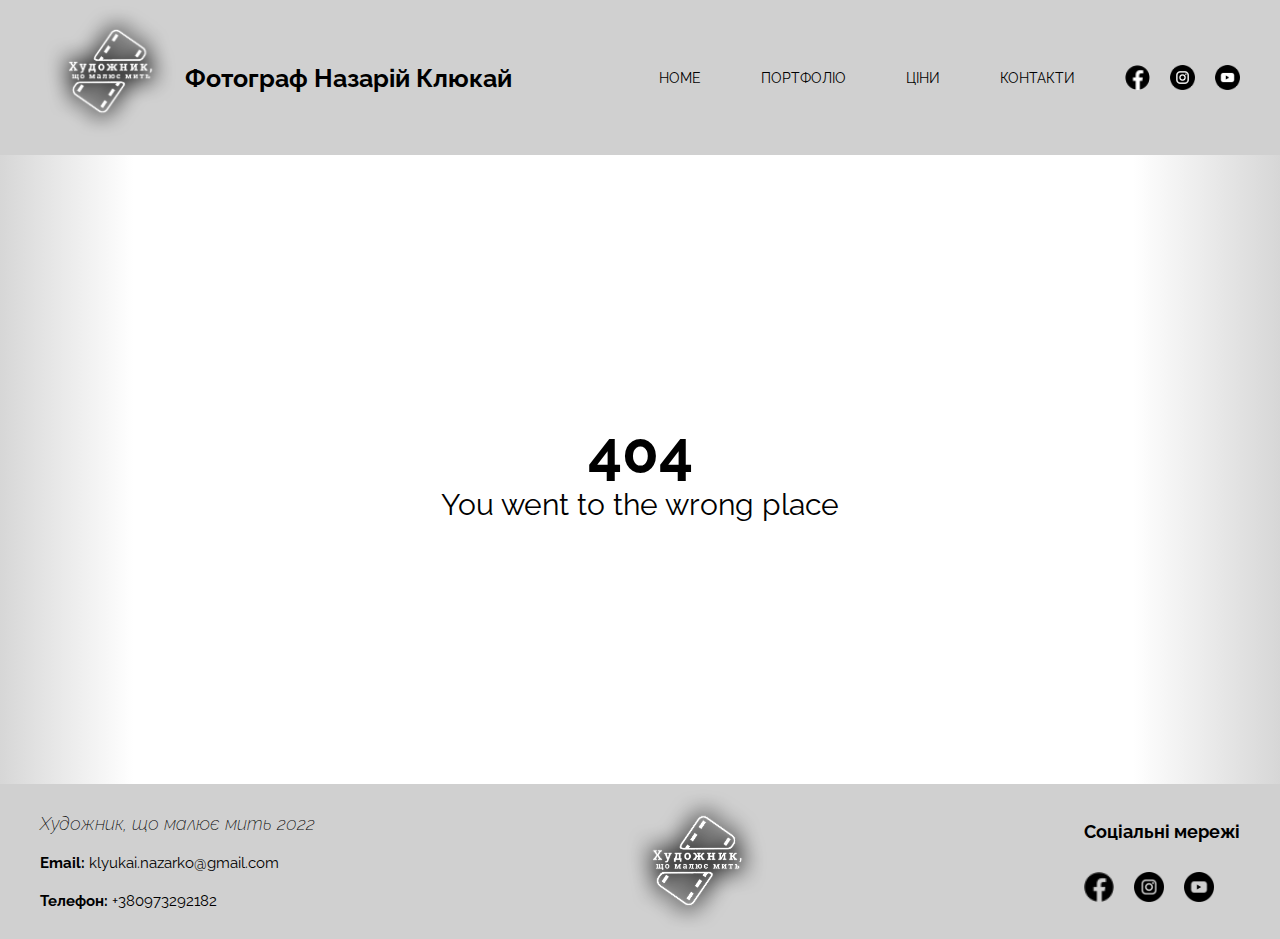
<file: page404.html>
<!DOCTYPE html>
<html lang="en">
<head>
    <meta charset="UTF-8">
    <meta http-equiv="X-UA-Compatible" content="IE=edge">
    <meta name="viewport" content="width=device-width, initial-scale=1.0">
    <title>Error page</title>
    <link rel="stylesheet" href="css/style_404.css">
    <link rel="preconnect" href="https://fonts.googleapis.com">
    <link rel="preconnect" href="https://fonts.gstatic.com" crossorigin>
    <link href="https://fonts.googleapis.com/css2?family=Raleway&display=swap" rel="stylesheet">
</head>
<body>
    <header>
        <div class="container container_head">
            <div class="logo_block">
                <a href="#" class="logo"><img src="images/head_logo.png" alt=""></a>
                <h2>Фотограф Назарій Клюкай</h2>
            </div>
            <div class="navigation_block">
                <nav class="navigation">
                    <ul>
                        <li class="link_page_block">
                            <a href="index.html" class="link_page">Home</a>
                        </li>
                        <li class="link_page_block">
                            <a href="portfolio.html" class="link_page">Портфоліо</a>
                        </li>
                        <li class="link_page_block">
                            <a href="prices.html" class="link_page">Ціни</a>
                        </li>
                        <li class="link_page_block">
                            <a href="contacts.html" class="link_page">Контакти</a>
                        </li>
                    </ul>
                </nav>
                <div class="contacts_block" id="contacts">
                    <a class="contact_block" id="contact" href="#">
                        <img src="images/facebook_icon2.png" alt="" class="icon">
                    </a>
                    <a class="contact_block" id="contact" href="#">
                        <img src="images/instagram2_icon.png" alt="" class="icon">
                    </a>
                    <a class="contact_block" id="contact" href="#">
                        <img src="images/youtube2_icon.png" alt="" class="icon">
                    </a>
                </div>
            </div>
        </div>
    </header>
    <main>
        <div class="header_icon" id="header_icon" onclick="openHeader()"><img src="images/header_menu.png" alt=""></div>
        <div class="container container_404">
            <div class="error_message">
                <h1 class="error_headline">404</h1>
                <p class="error_text">You went to the wrong place</p>
            </div>
        </div>
    </main>
    <footer>
        <div class="container container_footer">
            <div class="photographer_info">
                <h3 class="message">Художник, що малює мить 2022</h3>
                <p class="email"><b>Email:</b> klyukai.nazarko@gmail.com</p>
                <p class="phone_num"><b>Телефон:</b> +380973292182</p>
            </div>
            <div class="photographer_icon">
                <img src="images/head_logo.png" class="logo" alt="">
            </div>
            <div class="photographer_contacts">
                <h3 class="social_headline">Соціальні мережі</h3>
                <div class="social_icons">
                    <div class="icon"><img src="images/facebook_icon2.png" alt=""></div>
                    <div class="icon"><img src="images/instagram2_icon.png" alt=""></div>
                    <div class="icon"><img src="images/youtube2_icon.png" alt=""></div>
                </div>
            </div>
        </div>
    </footer>
    <script>
        function openHeader(){
            var header = document.querySelector("header")
            if(header.classList.contains("selected")){
                header.classList.remove("selected")
            }else{
                header.classList.add("selected")
            }
        }
    </script>
</body>
</html>
</file>
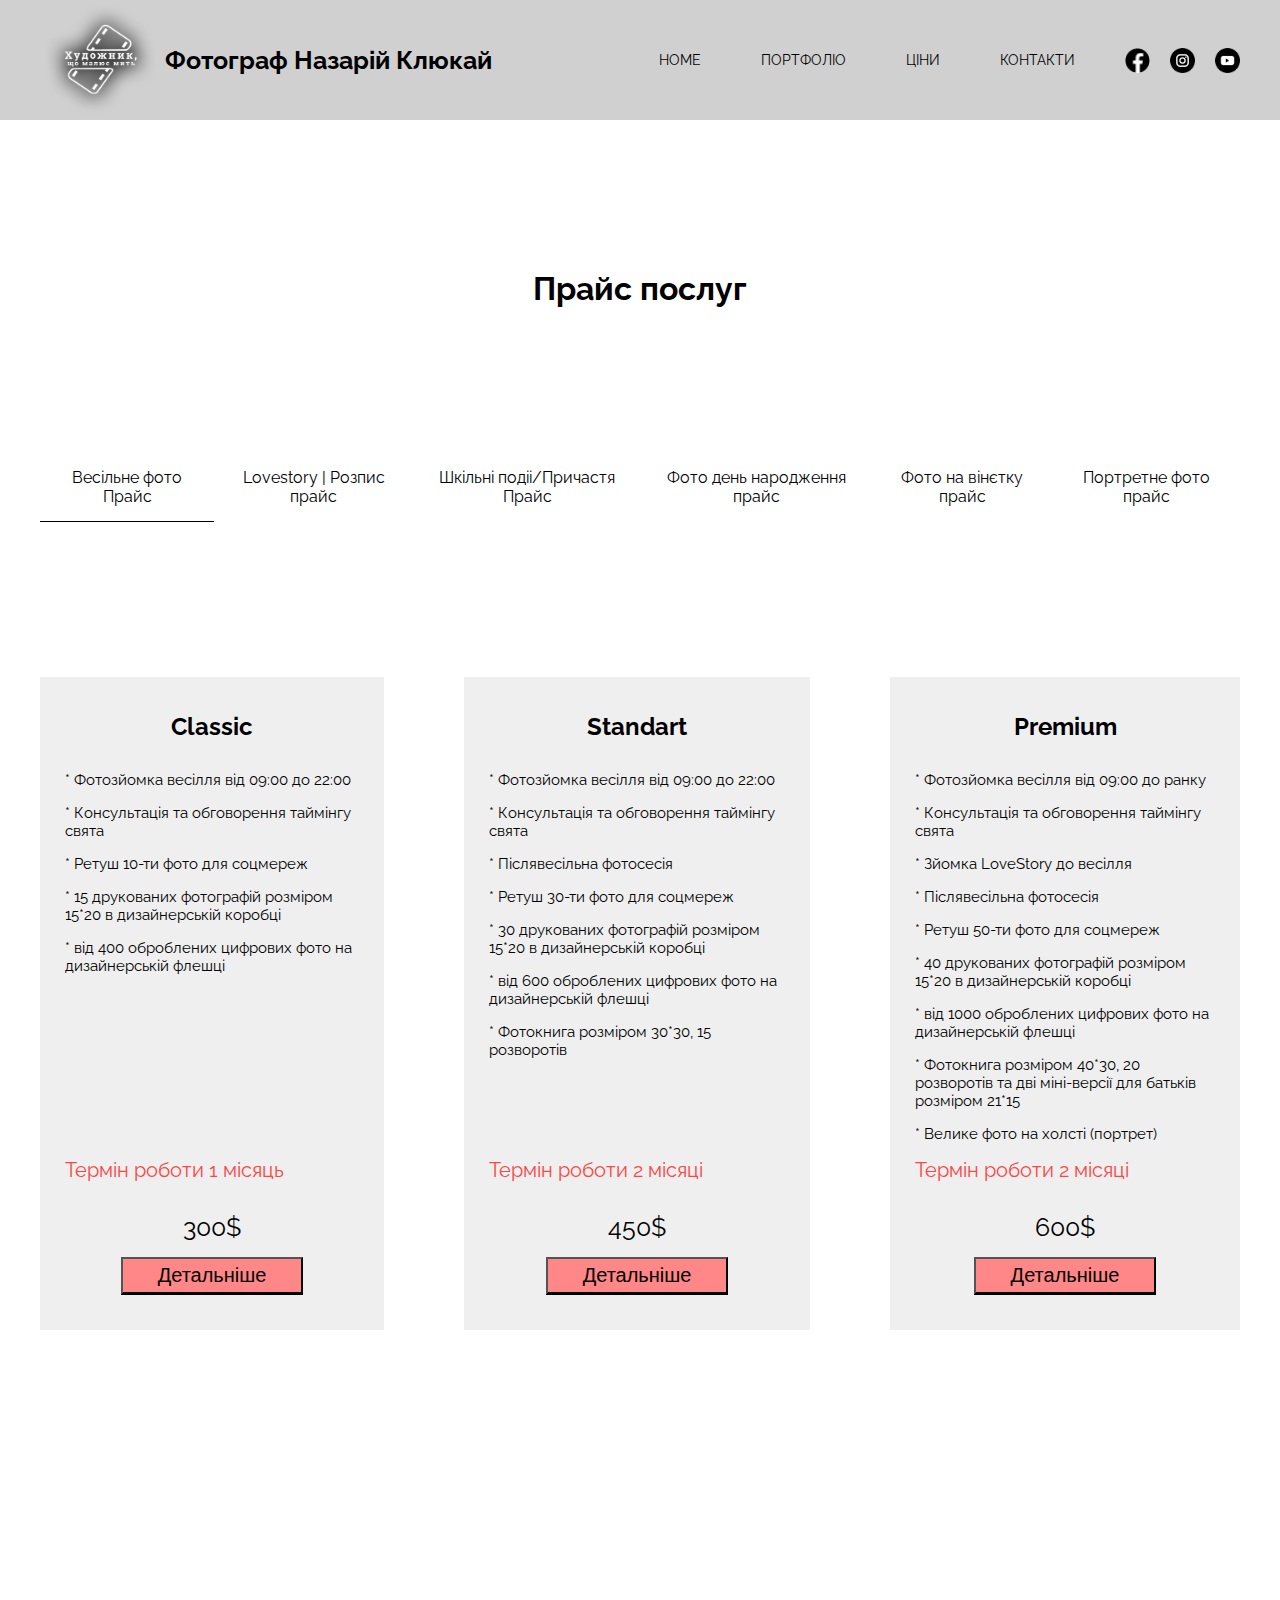
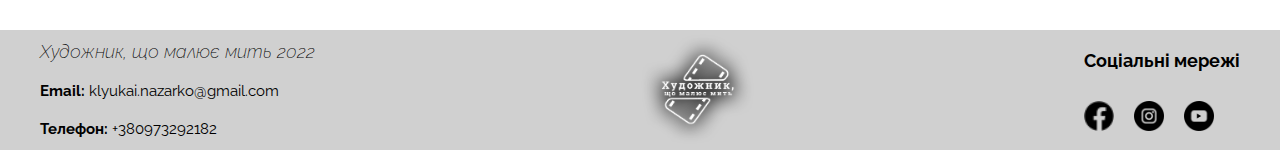
<file: prices.html>
<!DOCTYPE html>
<html lang="en">
<head>
    <meta charset="UTF-8">
    <meta http-equiv="X-UA-Compatible" content="IE=edge">
    <meta name="viewport" content="width=device-width, initial-scale=1.0">
    <title>Prices</title>
    <link rel="stylesheet" href="css/style_prices.css">
    <link rel="preconnect" href="https://fonts.googleapis.com">
    <link rel="preconnect" href="https://fonts.gstatic.com" crossorigin>
    <link href="https://fonts.googleapis.com/css2?family=Raleway&display=swap" rel="stylesheet">
    
 </head>
 <body>
    <!-- <div class="preloader">
        <div class="preloader_image"></div>
    </div> -->
     <header>
         <div class="container container_head">
             <div class="logo_block">
                 <a href="index.html" class="logo"><img src="images/head_logo.png" alt=""></a>
                 <h2>Фотограф Назарій Клюкай</h2>
             </div>
             <div class="navigation_block">
                 <nav class="navigation">
                     <ul>
                         <li class="link_page_block">
                             <a href="index.html" class="link_page">Home</a>
                         </li>
                         <li class="link_page_block">
                             <a href="portfolio.html" class="link_page">Портфоліо</a>
                         </li>
                         <li class="link_page_block">
                             <a href="#" class="link_page">Ціни</a>
                         </li>
                         <li class="link_page_block">
                             <a href="contacts.html" class="link_page">Контакти</a>
                         </li>
                     </ul>
                 </nav>
                 <div class="contacts_block" id="contacts">
                     <a class="contact_block" id="contact" href="#">
                             <img src="images/facebook_icon2.png" alt="" class="icon">
                     </a>
                     <a class="contact_block" id="contact" href="#">
                             <img src="images/instagram2_icon.png" alt="" class="icon">
                     </a>
                     <a class="contact_block" id="contact" href="#">
                             <img src="images/youtube2_icon.png" alt="" class="icon">
                     </a>
                 </div>
             </div>
         </div>
     </header>
    <main>

        <div class="header_icon" id="header_icon" onclick="openHeader()"><img src="images/header_menu.png" alt=""></div>
        
        <div class="container container_price">
            <h1 class="headline">Прайс послуг</h1>
            <ul class="photo_type_prices" onclick="selectPrice(event)">
                <li class="selected" data-price="wedding">Весільне фото
                    Прайс</li>
                <li data-price="lovestory">Lovestory | Розпис прайс</li>
                <li data-price="school" class="school_opt" id="school_opt">Шкільні подіі/Причастя
                    Прайс
                    <div class="popup" id="popup" >
                        <p data-schoolType="prom_photo_price">ФОТОСЕСІЯ ВИПУСКНОГО БАЛУ</p>
                        <p data-schoolType="school_photo_price">ФОТОСЕСІЯ ПЕРШЕ ВЕРЕСНЯ/ОСТАННІЙ ДЗВІНОК</p>
                        <p data-schoolType="first_photo_price">ФОТОСЕСІЯ ПЕРШОГО ПРИЧАСТЯ</p>
                    </div>
                </li>
                <li data-price="birthday">Фото день народження
                    прайс</li>
                <li data-price="vignette">Фото на вінєтку
                    прайс</li>
                <li data-price="individual">Портретне фото
                    прайс</li>
            </ul>
            <div class="all_prices" id="all_prices">
                <div class="prices selected" id="wedding">
                    <div class="price">
                        <div class="price_text">
                            <h2 class="price_name">Classic</h2>
                            <ul class="price_services">
                                <li>* Фотозйомка весілля від 09:00 до 22:00</li>
                                <li>* Консультація та обговорення таймінгу свята  </li>
                                <li>* Ретуш 10-ти фото для соцмереж </li>
                                <li>* 15 друкованих фотографій  розміром 15*20 
                                    в дизайнерській коробці</li>
                                <li>* від 400 оброблених цифрових фото 
                                    на дизайнерській флешці</li>
                            </ul>
                        </div>
                        <div class="price_info">
                            <p class="work_term">Термін роботи 1 місяць</p>
                            <p class="price_value">300$</p>
                            <button class="details_button">Детальніше</button>
                        </div>
                    </div>
                    <div class="price">
                        <div class="price_text">
                            <h2 class="price_name">Standart</h2>
                            <ul class="price_services">
                                <li>* Фотозйомка весілля від 09:00 до 22:00</li>
                                <li>* Консультація та обговорення таймінгу свята  </li>
                                <li>* Післявесільна фотосесія</li>
                                <li>* Ретуш 30-ти фото для соцмереж </li>
                                <li>* 30 друкованих фотографій  розміром 15*20 
                                    в дизайнерській коробці</li>
                                <li>* від 600 оброблених цифрових фото 
                                    на дизайнерській флешці  </li>
                                <li>* Фотокнига розміром 30*30, 15 розворотів</li>
                            </ul>
                        </div>
                        <div class="price_info">
                            <p class="work_term">Термін роботи 2 місяці</p>
                            <p class="price_value">450$</p>
                            <button class="details_button">Детальніше</button>
                        </div>
                    </div>
                    <div class="price">
                        <div class="price_text">
                            <h2 class="price_name">Premium</h2>
                            <ul class="price_services">
                                <li>* Фотозйомка весілля від 09:00 до ранку</li>
                                <li>* Консультація та обговорення таймінгу свята  </li>
                                <li>* Зйомка LoveStory до весілля</li>
                                <li>* Післявесільна фотосесія</li>
                                <li>* Ретуш 50-ти фото для соцмереж </li>
                                <li>* 40 друкованих фотографій  розміром 15*20 
                                    в дизайнерській коробці</li>
                                <li>* від 1000 оброблених цифрових фото 
                                    на дизайнерській флешці</li>
                                <li>* Фотокнига розміром 40*30,  
                                    20 розворотів та дві міні-версії для
                                    батьків розміром 21*15</li>
                                <li>* Велике фото на холсті (портрет)</li>
                            </ul>
                        </div>
                        <div class="price_info">
                            <p class="work_term">Термін роботи 2 місяці</p>
                            <p class="price_value">600$</p>
                            <button class="details_button">Детальніше</button>
                        </div>
                    </div>
                </div>
                <div class="prices" id="lovestory">
                    <div class="price">
                        <div class="price_text">
                            <h2 class="price_name">Classic</h2>
                            <ul class="price_services">
                                <li>* Фотозйомка LoveStory 1-1.5 год</li>
                                <li>* Консультація щодо фотосесії</li>
                                <li>* Отримаєте 5 обролених фото в день фотосесії </li>
                                <li>* 5 друкованих фотографій розміром 15*20 
                                    в дизайнерському конверті</li>
                                <li>* від 100 оброблених цифрових фото 
                                    </li>
                            </ul>
                        </div>
                        <div class="price_info">
                            <p class="work_term">* Всі фото відправлю Вам через інтернет-сервіси, термін роботи 10 днів</p>
                            <p class="price_value">1200 грн</p>
                            <button class="details_button">Детальніше</button>
                        </div>
                    </div>
                    <div class="price">
                        <div class="price_text">
                            <h2 class="price_name">Standart</h2>
                            <ul class="price_services">
                                <li>* Фотозйомка LoveStory 2-2.5 год</li>
                                <li>* Консультація щодо фотосесії</li>
                                <li>* Отримаєте 10 обролених фото в день фотосесії </li>
                                <li>*  10 друкованих фотографій розміром 15*20 
                                    в дизайнерському конверті</li>
                                <li>* від 200 оброблених цифрових фото</li>
                            </ul>
                        </div>
                        <div class="price_info">
                            <p class="work_term">* Всі фото відправлю Вам через інтернет-сервіси, термін роботи 15 днів</p>
                            <p class="price_value">2000 грн</p>
                            <button class="details_button">Детальніше</button>
                        </div>
                    </div>
                </div>
                <div class="prices school" id="school_types">
                    <div class="school_type" id="prom_photo_price">
                        <div class="price">
                            <div class="price_text">
                                <h2 class="price_name">Classic</h2>
                                <ul class="price_services">
                                    <li>* Фотозйомка урочистої частини 
                                        (репортажні фото вручення атестатів, вальсу 
                                        і т.д) та післяурочиста фотосесія (персональні
                                        фото кожного випускника, фото з батьками,
                                        друзями, вчителями, групами, та кілька загальних
                                        фото), тривалість 2-2,5 год.</li>
                                    <li>* Ретуш 10-ти фото для соцмереж в день випускного</li>
                                    <li>* 150-200 оброблених цифрових фото</li>
                                    <li>* 3 друкованих фото розміром 15*20 у крафтовому конверті</li>
                                </ul>
                            </div>
                            <div class="price_info">
                                <p class="work_term">* Всі фото відправляю Вам через інтернет-сервіси, термін роботи 30 днів.</p>
                                <p class="work_term">Мінімальна оплата 1500 грн (на той випадок, коли учнів менше 10)</p>
                                <p class="price_value">150 грн з 1 випускника</p>
                                <button class="details_button">Детальніше</button>
                            </div>
                        </div>
                        <div class="price">
                            <div class="price_text">
                                <h2 class="price_name">Standart</h2>
                                <ul class="price_services">
                                    <li>* Фотозйомка урочистої частини 
                                        (репортажні фото вручення атестатів, вальсу і
                                        т.д) та післяурочиста фотосесія (персональні 
                                        фото кожного випускника, фото з батьками, 
                                        друзями, вчителями, групами, та кілька загальних
                                        фото), фотозйомка банкету до 22:00, тривалість 
                                        5-6 год.</li>
                                    <li>* Ретуш 20-ти фото для соцмереж в день випускного</li>
                                    <li>* 300-350 оброблених цифрових фото</li>
                                    <li>* 6 друкованих фото розміром 15*20 у крафтовому конверті</li>
                                </ul>
                            </div>
                            <div class="price_info">
                                <p class="work_term">* Всі фото відправляю Вам через інтернет-сервіси, термін роботи 30 днів</p>
                                <p class="work_term">Мінімальна оплата 3000 грн (на той випадок, коли учнів менше 10)</p>
                                <p class="price_value">300 грн з 1 випускника</p>
                                <button class="details_button">Детальніше</button>
                            </div>
                        </div>
                    </div>
                    <div class="school_type" id="school_photo_price">
                        <div class="price">
                            <div class="price_text">
                                <h2 class="price_name">Classic</h2>
                                <ul class="price_services">
                                    <li>* Фотозйомка урочистої частини (репортажні фото) та 
                                        післяурочиста фотосесія (персональні фото кожного учня, 
                                        фото з батьками, друзями, вчителями, групами, та кілька
                                        загальних фото).</li>
                                    <li>* Ретуш 5-ти загальних фото для соцмереж в день урочистості.</li>
                                    <li>* 3 друкованих фото розміром 15*20 у крафтовому конверті</li>
                                </ul>
                            </div>
                            <div class="price_info">
                                <p class="work_term">* Всі фото відправляю Вам через інтернет-сервіси, термін роботи 30 днів.</p>
                                <p class="work_term">Мінімальна оплата 1500 грн (на той випадок, коли учнів менше 10)</p>
                                <p class="price_value">150 грн з 1 учня</p>
                                <button class="details_button">Детальніше</button>
                            </div>
                        </div>
                        <div class="price">
                            <div class="price_text">
                                <h2 class="price_name">Standart</h2>
                                <ul class="price_services">
                                    <li>* Фотозйомка урочистої частини (репортажні фото) та 
                                        післяурочиста фотосесія (персональні фото кожного учня, 
                                        фото з батьками, друзями, вчителями, групами, та 
                                        кілька загальних фото).</li>
                                    <li>* Ретуш 5-ти загальних фото для соцмереж в день урочистості.</li>
                                    <li>* 3 друкованих фото розміром 15*20 у крафтовому конверті</li>
                                    <li>* Фотокнига розміром 20*30 см, тверда фотообкладинка, 4 тверді розвороти</li>
                                </ul>
                            </div>
                            <div class="price_info">
                                <p class="work_term">* Всі фото відправляю Вам через інтернет-сервіси, термін роботи 30 днів.</p>
                                <p class="work_term">Мінімальна оплата за фотосесію 1500 грн (на той випадок, коли учнів менше 10)</p>
                                <p class="work_term">Мінімальна оплата за фотокниги 800 грн (на той випадок, коли учнів менше 10)</p>
                                <p class="price_value">150 грн + 200 грн з 1 учня</p>
                                <button class="details_button">Детальніше</button>
                            </div>
                        </div>
                    </div>
                    <div class="school_type" id="first_photo_price">
                        <div class="price">
                            <div class="price_text">
                                <h2 class="price_name">Classic</h2>
                                <ul class="price_services">
                                    <li>* Фотозйомка літургії (репортажні фото) та післялітургійна фотосесія 
                                        (персональні фото кожного причасника, фото з батьками, з хресними батьками, 
                                        рідними, групами, та кілька загальних фото).</li>
                                    <li>* Ретуш 5-ти загальних фото для соцмереж в день причастя. (загальні фото)</li>
                                    <li>* 3 друкованих фото розміром 15*20 у крафтовому конверті (кожному).</li>
                                </ul>
                            </div>
                            <div class="price_info">
                                <p class="work_term">* Всі фото відправляю Вам через інтернет-сервіси, термін роботи 30 днів.</p>
                                <p class="work_term">Мінімальна оплата 1500 грн (на той випадок, коли причасників менше 10)</p>
                                <p class="price_value">150 грн з 1 причасника</p>
                                <button class="details_button">Детальніше</button>
                            </div>
                        </div>
                        <div class="price">
                            <div class="price_text">
                                <h2 class="price_name">Standart</h2>
                                <ul class="price_services">
                                    <li>* Фотозйомка літургії (репортажні фото) та післялітургійна фотосесія 
                                        (персональні фото кожного причасника, фото з батьками, з хресними батьками, 
                                        рідними, групами, та кілька загальних фото).</li>
                                    <li>* Ретуш 5-ти загальних фото для соцмереж в день причастя. (загальні фото)</li>
                                    <li>* 3 друкованих фото розміром 15*20 у крафтовому конверті (кожному).</li>
                                    <li>* Фотокнига розміром 20*30 см, тверда фотообкладинка, 4 тверді розвороти</li>
                                </ul>
                            </div>
                            <div class="price_info">
                                <p class="work_term">* Всі фото відправляю Вам через інтернет-сервіси, термін роботи 30 днів.</p>
                                <p class="work_term">Мінімальна оплата за фотосесію 1500 грн (на той випадок, коли причасників менше 10)</p>
                                <p class="work_term">Мінімальна оплата за 4 фотокниги – 800 грн (на той випадок, коли фотокнигу замовляють менше 4 причасника)</p>
                                <p class="price_value">150 грн + 200 грн з 1 причасника</p>
                                <button class="details_button">Детальніше</button>
                            </div>
                        </div>
                    </div>
                </div>
                <div class="prices" id="birthday">
                    <div class="price">
                        <div class="price_text">
                            <h2 class="price_name">Classic</h2>
                            <ul class="price_services">
                                <li>* Фотозйомка 1-1.5 год</li>
                                <li>* Консультація щодо фотосесії</li>
                                <li>* Ретуш 5-ти фото для соцмереж того ж дня</li>
                                <li>* 5 друкованих фотографій розміром 15*20 в дизайнерському конверті</li>
                                <li>* 100-150 оброблених цифрових фото
                                    </li>
                            </ul>
                        </div>
                        <div class="price_info">
                            <p class="work_term">* Всі фото відправляю Вам через інтернет-сервіси, термін роботи 10 днів</p>
                            <p class="price_value">1200 грн</p>
                            <button class="details_button">Детальніше</button>
                        </div>
                    </div>
                    <div class="price">
                        <div class="price_text">
                            <h2 class="price_name">Standart</h2>
                            <ul class="price_services">
                                <li>* Фотозйомка 2-2,5 год</li>
                                <li>* Консультація щодо фотосесії</li>
                                <li>* Ретуш 10-ти фото для соцмереж того ж дня</li>
                                <li>* 10 друкованих фотографій розміром 15*20 в дизайнерському конверті</li>
                                <li>* 200-250 оброблених цифрових фото</li>
                            </ul>
                        </div>
                        <div class="price_info">
                            <p class="work_term">* Всі фото відправляю Вам через інтернет-сервіси, термін роботи 15 днів </p>
                            <p class="price_value">2000 грн</p>
                            <button class="details_button">Детальніше</button>
                        </div>
                    </div>
                </div>
                <div class="prices" id="vignette">
                    <div class="price">
                        <div class="price_text">
                            <h2 class="price_name">Classic</h2>
                            <ul class="price_services">
                                <li>* 1 фотосесія</li>
                                <li>* Консультація та обговорення стилю фотосесії</li>
                                <li>* Корекція всіх фотографій протягом 2-х тижнів</li>
                                <li>* Цифрові фотографії отримуєте на DVD диску</li>
                                <li>* Друк вінєтки на вибір:
                                    </li>
                                <li>1) Розміром 20*30 (тверда фотообкладинка, тверді сторінки, 4 розвороти)</li>
                                <li>2) Розміром 20*30 (тверда фотообкладинка, м’які сторінки, 16 сторінок (8 розворотів))</li>
                                <li>Можливий розмір вінєтки: 20*20, 20*30, 30*20, 30*30</li>
                            </ul>
                        </div>
                        <div class="price_info">
                            <p class="work_term">Термін роботи 1,5 місяці</p>
                            <p class="work_term">Є можливість замовити додаткові фотосесії. Вартість рахується окремо.</p>
                            <p class="work_term">+ Подарунок – фотокнига для класного керівника та друковане фото 20*30 для пам’ятки в навчальний заклад.</p>
                            <p class="price_value">350 грн</p>
                            <button class="details_button">Детальніше</button>
                        </div>
                    </div>
                    <div class="price">
                        <div class="price_text">
                            <h2 class="price_name">Standart</h2>
                            <ul class="price_services">
                                <li>* 3 фотосесії</li>
                                <li>* Консультація та обговорення стилів фотосесії</li>
                                <li>* Корекція всіх фотографій протягом 2-х тижнів після кожної зйомки</li>
                                <li>* Цифрові фотографії отримуєте на DVD диску</li>
                                <li>* Друк вінєтки на вибір:
                                    </li>
                                <li>1) Розміром 20*30 (тверда фотообкладинка, тверді сторінки, 8 розворотів)</li>
                                <li>2) Розміром 20*30 (тверда фотообкладинка, м’які сторінки, 32 сторінок (16 розворотів))</li>
                                <li>Можливий розмір вінєтки: 20*20, 20*30, 30*20, 30*30</li>
                            </ul>
                        </div>
                        <div class="price_info">
                            <p class="work_term">Термін роботи 2 місяці</p>
                            <p class="work_term">Є можливість замовити додаткові фотосесії. Вартість рахується окремо.</p>
                            <p class="work_term">+ Подарунок – фотокнига для класного керівника та друковане фото 20*30 для пам’ятки в навчальний заклад.</p>
                            <p class="price_value">600 грн</p>
                            <button class="details_button">Детальніше</button>
                        </div>
                    </div>
                    <div class="price">
                        <div class="price_text">
                            <h2 class="price_name">Premium</h2>
                            <ul class="price_services">
                                <li>* 5 фотосесій</li>
                                <li>* Консультація та обговорення стилів фотосесії</li>
                                <li>* Корекція всіх фотографій протягом 2-х тижнів після кожної зйомки</li>
                                <li>* Цифрові фотографії отримуєте на DVD диску</li>
                                <li>* Друк вінєтки на вибір:
                                    </li>
                                <li>1) Розміром 30*30 (тверда фотообкладинка, тверді сторінки, 12 розворотів)</li>
                                <li>2) Розміром 30*30 (тверда фотообкладинка, м’які сторінки, 48 сторінок (24 розвороти))</li>
                                <li>Можливий розмір вінєтки: 20*20, 20*30, 30*20, 30*30</li>
                            </ul>
                        </div>
                        <div class="price_info">
                            <p class="work_term">Термін роботи 2 місяці</p>
                            <p class="work_term">Є можливість замовити додаткові фотосесії. Вартість рахується окремо.</p>
                            <p class="work_term">+ Подарунок – фотокнига для класного керівника та друковане фото 20*30 для пам’ятки в навчальний заклад.</p>
                            <p class="price_value">800 грн</p>
                            <button class="details_button">Детальніше</button>
                        </div>
                    </div>
                </div>
                <div class="prices" id="individual">
                    <div class="price">
                        <div class="price_text">
                            <h2 class="price_name">Classic</h2>
                            <ul class="price_services">
                                <li>* Фотозйомка 1-1.5 год</li>
                                <li>* Консультація щодо фотосесії</li>
                                <li>* Ретуш 5-ти фото для соцмереж того ж дня</li>
                                <li>* 5 друкованих фотографій розміром 15*20 в дизайнерському конверті</li>
                                <li>* від 100 оброблених цифрових фото
                                    </li>
                            </ul>
                        </div>
                        <div class="price_info">
                            <p class="work_term">* Всі фото відправляю Вам через інтернет-сервіси, термін роботи 10 днів </p>
                            <p class="price_value">1200 грн</p>
                            <button class="details_button">Детальніше</button>
                        </div>
                    </div>
                    <div class="price">
                        <div class="price_text">
                            <h2 class="price_name">Standart</h2>
                            <ul class="price_services">
                                <li>* Фотозйомка 2-2,5 год</li>
                                <li>* Консультація щодо фотосесії</li>
                                <li>* Ретуш 10-ти фото для соцмереж того ж дня </li>
                                <li>* 10 друкованих фотографій розміром 15*20 в дизайнерському конверті</li>
                                <li>* від 200 оброблених цифрових фото</li>
                            </ul>
                        </div>
                        <div class="price_info">
                            <p class="work_term">* Всі фото відправляю Вам через інтернет-сервіси, термін роботи 15 днів </p>
                            <p class="price_value">2000 грн</p>
                            <button class="details_button">Детальніше</button>
                        </div>
                    </div>
                </div>
        </div>
    </main>
    <footer>
        <div class="container container_footer">
            <div class="photographer_info">
                <h3 class="message">Художник, що малює мить 2022</h3>
                <p class="email"><b>Email:</b> klyukai.nazarko@gmail.com</p>
                <p class="phone_num"><b>Телефон:</b> +380973292182</p>
            </div>
            <div class="photographer_icon">
                <img src="images/head_logo.png" class="logo" alt="">
            </div>
            <div class="photographer_contacts">
                <h3 class="social_headline">Соціальні мережі</h3>
                <div class="social_icons">
                    <div class="icon"><img src="images/facebook_icon2.png" alt=""></div>
                    <div class="icon"><img src="images/instagram2_icon.png" alt=""></div>
                    <div class="icon"><img src="images/youtube2_icon.png" alt=""></div>
                </div>
            </div>
        </div>
    </footer>
    <script>
        // window.onload = function(){
        //     window.setTimeout(function(){
        //         document.body.classList.add("loaded")
        //     }, 2000)
        // }   
    </script>
    <script src="js/script_prices.js"></script>
</body>
</html>
</file>
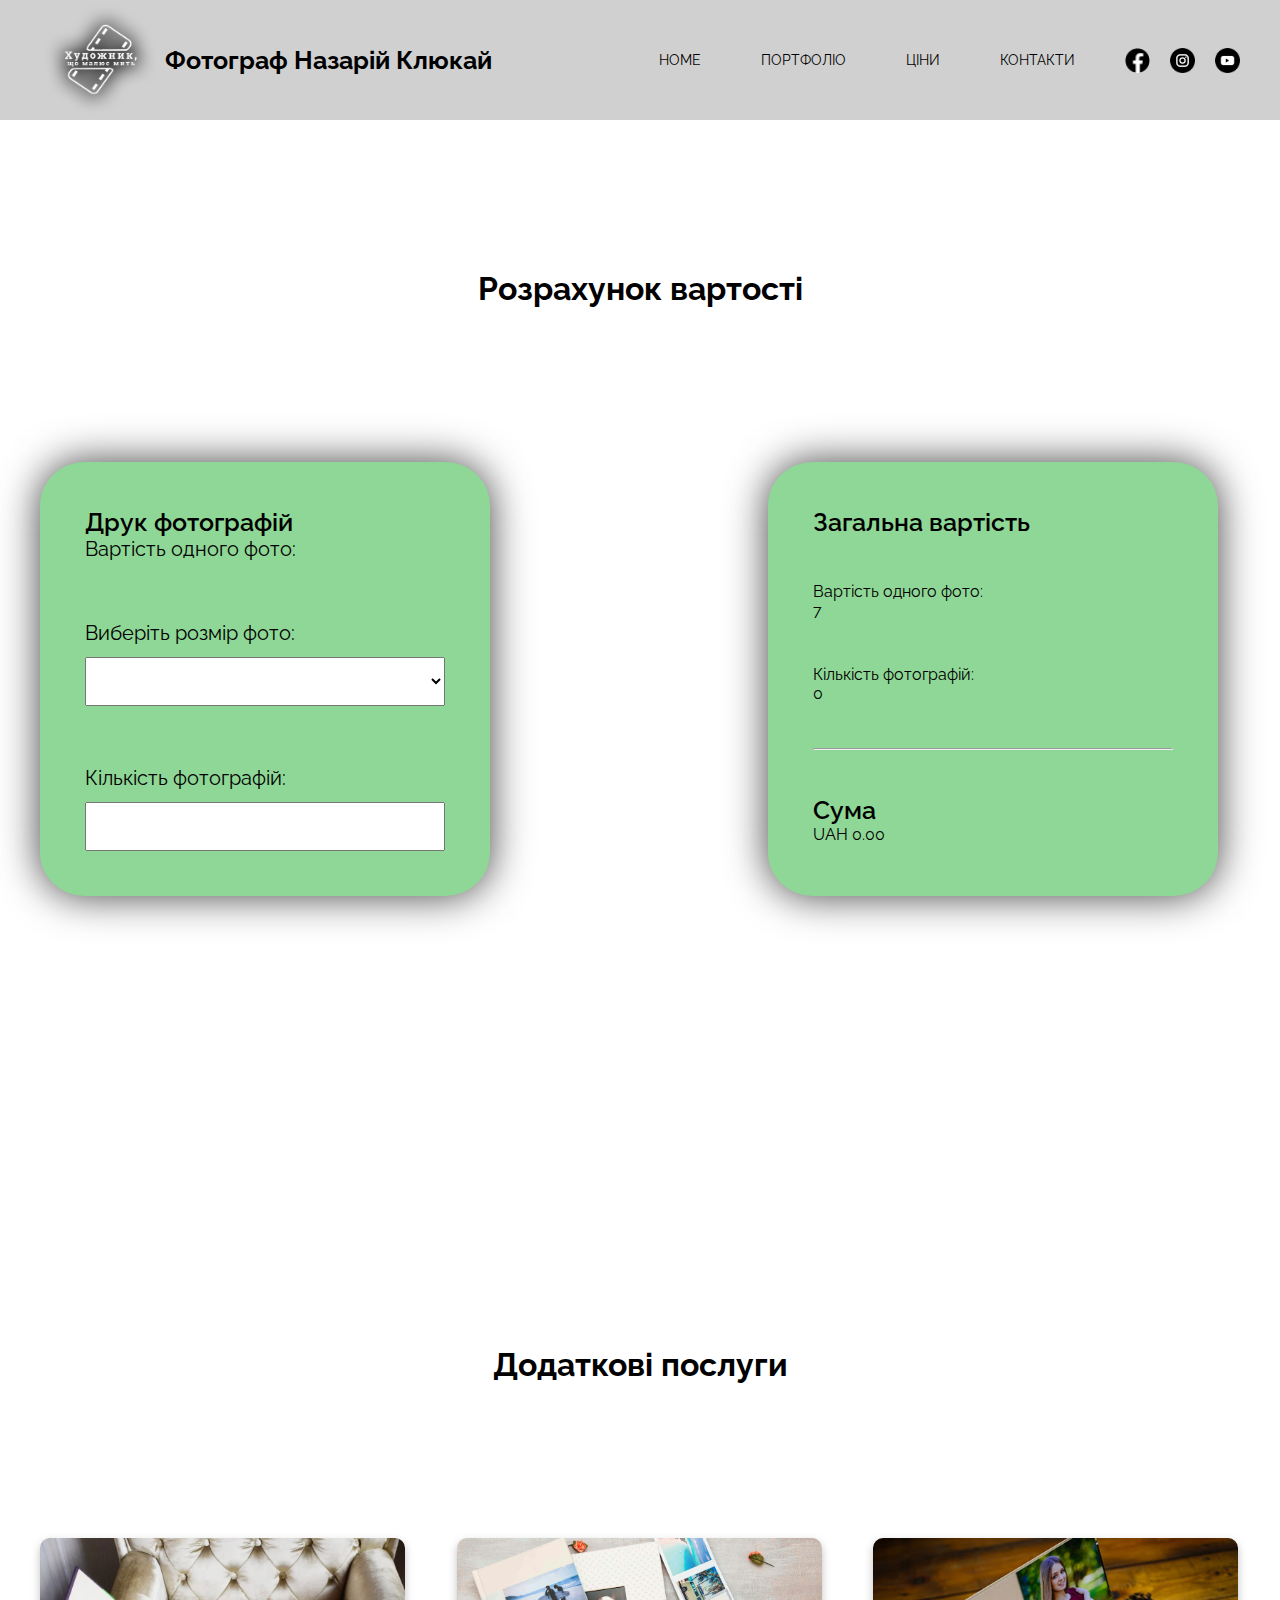
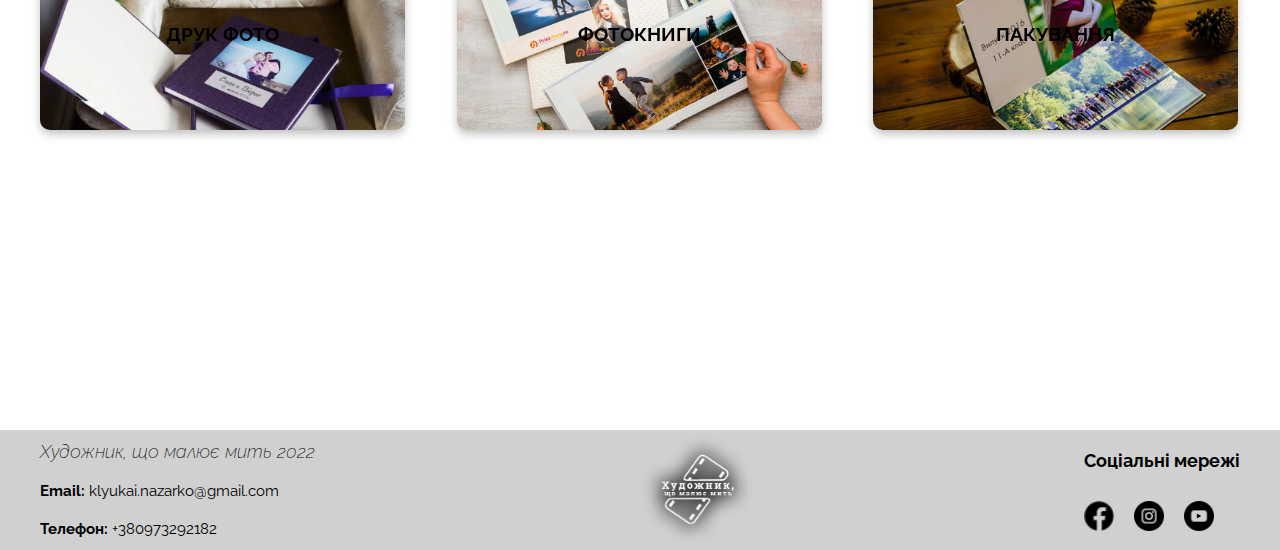
<file: prices_count.html>
<!DOCTYPE html>
<html lang="en">
<head>
    <meta charset="UTF-8">
    <meta http-equiv="X-UA-Compatible" content="IE=edge">
    <meta name="viewport" content="width=device-width, initial-scale=1.0">
    <title>Prices Count page</title>
    <link rel="stylesheet" href="css/style_prices_count.css">
    <link href="https://fonts.googleapis.com/css2?family=Raleway&display=swap" rel="stylesheet">
</head>
<body>
    <!-- <div class="preloader">
        <div class="preloader_image"></div>
    </div> -->
    <header>
        <div class="container container_head">
            <div class="logo_block">
                <a href="index.html" class="logo"><img src="images/head_logo.png" alt=""></a>
                <h2>Фотограф Назарій Клюкай</h2>
            </div>
            <div class="navigation_block">
                <nav class="navigation">
                    <ul>
                        <li class="link_page_block">
                            <a href="index.html" class="link_page">Home</a>
                        </li>
                        <li class="link_page_block">
                            <a href="portfolio.html" class="link_page">Портфоліо</a>
                        </li>
                        <li class="link_page_block">
                            <a href="prices.html" class="link_page">Ціни</a>
                        </li>
                        <li class="link_page_block">
                            <a href="contacts.html" class="link_page">Контакти</a>
                        </li>
                    </ul>
                </nav>
                <div class="contacts_block" id="contacts">
                    <a class="contact_block" id="contact" href="#">
                            <img src="images/facebook_icon2.png" alt="" class="icon">
                    </a>
                    <a class="contact_block" id="contact" href="#">
                            <img src="images/instagram2_icon.png" alt="" class="icon">
                    </a>
                    <a class="contact_block" id="contact" href="#">
                            <img src="images/youtube2_icon.png" alt="" class="icon">
                    </a>
                </div>
            </div>
        </div>
    </header>
    <main>
        
        <div class="header_icon" id="header_icon" onclick="openHeader()"><img src="images/header_menu.png" alt=""></div>

        <div class="container container_count_price">
            <h1 class="headline">Розрахунок вартості</h1>
            <div class="count_prices_block">
                <div class="count count_photos">
                    <h2>Друк фотографій</h2>
                    <p>Вартість одного фото:</p>    
                    <form action="">
                        <label for="">Виберіть розмір фото:</label>
                        <select name="photo_size" id="photo_size">
                            <option value="9">9*13</option>
                            <option value="10">10*13</option>
                            <option value="11">11*13</option>
                            <option value="12">12*13</option>
                            <option value="13">13*13</option>
                            <option value="14">14*13</option>
                            <option value="15">15*13</option>
                            <option value="16">16*13</option>
                            <option value="17">17*13</option>
                            <option value="18">18*13</option>
                        </select>
                    </form>
                    <form action="">
                        <label for="">Кількість фотографій:</label>
                        <input type="number" name="number_photos" id="number_photos" min="0">
                    </form>
                </div>
                <div class="count count_price">
                    <h2>Загальна вартість</h2>
                    <div class="photo_price_one">
                        <p>Вартість одного фото:</p>
                        <p id="price_one_val">7</p>
                    </div>
                    <div class="photo_price_nums">
                        <p>Кількість фотографій:</p>
                        <p id="price_nums_val">0</p>
                    </div>
                    <hr>
                    <div class="all_sum">
                        <h2>Сума</h2>
                        <p class="final_price">UAH <span id="final_price_val">0.00</span></p>
                    </div>
                </div>
            </div>
        </div>
        <div class="container container_5">
            <div class="additional_services_block">
                <h1 class="headline">Додаткові послуги</h1>
                <div class="additional_services">
                    <div class="additional_service wedding_photobooks">
                        <h3><a href="prices_count.html">ДРУК ФОТО</a></h3>
                    </div>
                    <div class="additional_service classic_photobooks">
                        <h3><a href="photobooks.html">ФОТОКНИГИ</a></h3>
                    </div>
                    <div class="additional_service graduation_photobooks">
                        <h3><a href="packaging_photobooks.html">ПАКУВАННЯ</a></h3>
                    </div>
                </div>
            </div>
        </div>
    </main>
    <footer>
        <div class="container container_footer">
            <div class="photographer_info">
                <h3 class="message">Художник, що малює мить 2022</h3>
                <p class="email"><b>Email:</b> klyukai.nazarko@gmail.com</p>
                <p class="phone_num"><b>Телефон:</b> +380973292182</p>
            </div>
            <div class="photographer_icon">
                <img src="images/head_logo.png" class="logo" alt="">
            </div>
            <div class="photographer_contacts">
                <h3 class="social_headline">Соціальні мережі</h3>
                <div class="social_icons">
                    <div class="icon"><img src="images/facebook_icon2.png" alt=""></div>
                    <div class="icon"><img src="images/instagram2_icon.png" alt=""></div>
                    <div class="icon"><img src="images/youtube2_icon.png" alt=""></div>
                </div>
            </div>
        </div>
    </footer>
    <script>
        // window.onload = function(){
        //     window.setTimeout(function(){
        //         document.body.classList.add("loaded")
        //     }, 2000)
        // }   
    </script>
    <script src="js/script_prices_count.js"></script>
</body>
</html>
</file>
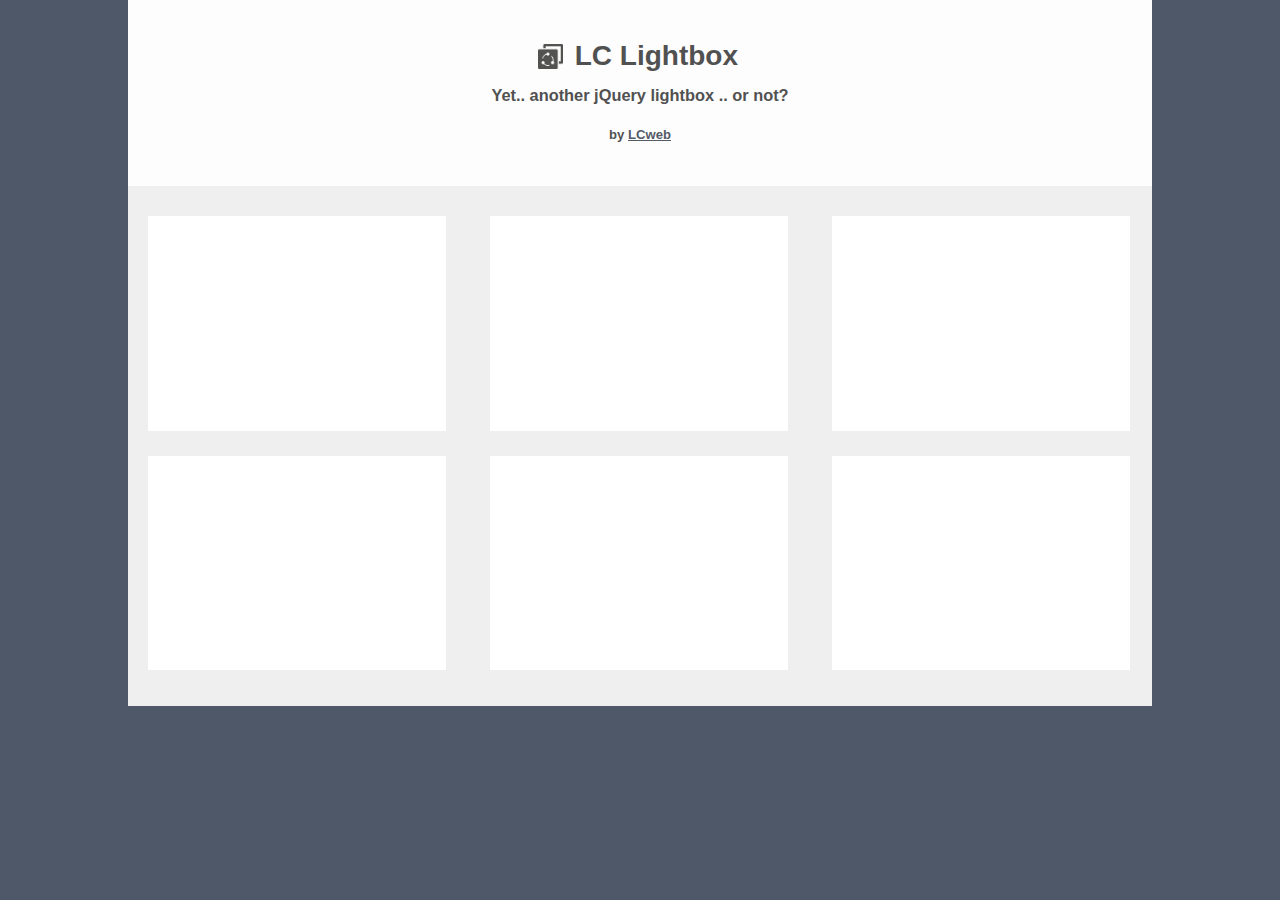
<file: viewer1/demo_lite.html>
<!DOCTYPE html PUBLIC "-//W3C//DTD XHTML 1.0 Transitional//EN" "http://www.w3.org/TR/xhtml1/DTD/xhtml1-transitional.dtd">
<html xmlns="http://www.w3.org/1999/xhtml">
<head>
<meta http-equiv="Content-Type" content="text/html; charset=utf-8" />
<meta name="viewport" content="width=device-width, initial-scale=1, maximum-scale=1">  
<title>LC Lightbox - Image Gallery Demo</title>



<!-- PAGE'S BASE CSS -->
<style type="text/css">
/*! normalize.css v2.1.2 | MIT License | git.io/normalize */article,aside,details,figcaption,figure,footer,header,hgroup,main,nav,section,summary{display:block}audio,canvas,video{display:inline-block}audio:not([controls]){display:none;height:0}[hidden]{display:none}html{font-family:sans-serif;-ms-text-size-adjust:100%;-webkit-text-size-adjust:100%}body{margin:0}a:focus{outline:thin dotted}a:active,a:hover{outline:0}h1{font-size:2em;margin:.67em 0}abbr[title]{border-bottom:1px dotted}b,strong{font-weight:700}dfn{font-style:italic}hr{-moz-box-sizing:content-box;box-sizing:content-box;height:0}mark{background:#ff0;color:#000}code,kbd,pre,samp{font-family:monospace,serif;font-size:1em}pre{white-space:pre-wrap}q{quotes:"\201C" "\201D" "\2018" "\2019"}small{font-size:80%}sub,sup{font-size:75%;line-height:0;position:relative;vertical-align:baseline}sup{top:-.5em}sub{bottom:-.25em}img{border:0}svg:not(:root){overflow:hidden}figure{margin:0}fieldset{border:1px solid silver;margin:0 2px;padding:.35em .625em .75em}legend{border:0;padding:0}button,input,select,textarea{font-family:inherit;font-size:100%;margin:0}button,input{line-height:normal}button,select{text-transform:none}button,html input[type=button],input[type=reset],input[type=submit]{-webkit-appearance:button;cursor:pointer}button[disabled],html input[disabled]{cursor:default}input[type=checkbox],input[type=radio]{box-sizing:border-box;padding:0}input[type=search]{-webkit-appearance:textfield;-moz-box-sizing:content-box;-webkit-box-sizing:content-box;box-sizing:content-box}input[type=search]::-webkit-search-cancel-button,input[type=search]::-webkit-search-decoration{-webkit-appearance:none}button::-moz-focus-inner,input::-moz-focus-inner{border:0;padding:0}textarea{overflow:auto;vertical-align:top}table{border-collapse:collapse;border-spacing:0}



body{font:14px/20px Arial,sans-serif;background-color:#4E5869;margin:0;padding:0;color:#000}dl,ol,ul{padding:0;margin:0}h1,h2,h3,h4,h5,h6,p{margin-top:0;padding-right:15px;padding-left:15px}a img{border:none}a:link{color:#414958;text-decoration:underline}a:visited{color:#4E5869;text-decoration:underline}a:active,a:focus,a:hover{text-decoration:none}.container{width:80%;max-width:1260px;min-width:335px;background-color:#FFF;margin:0 auto}.header{background-color:#fdfdfd;}.sidebar1{float:right;width:20%;background-color:#93A5C4;padding-bottom:10px}.content{padding:10px 0;width:100%;float:right;background-color:#efefef}.content ol,.content ul{padding:0 15px 15px 40px}ul.nav{list-style:none;border-top:1px solid #666;margin-bottom:15px}ul.nav li{border-bottom:1px solid #666}ul.nav a,ul.nav a:visited{padding:5px 5px 5px 15px;display:block;text-decoration:none;background-color:#8090AB;color:#000}ul.nav a:active,ul.nav a:focus,ul.nav a:hover{background-color:#6F7D94;color:#FFF}.fltrt{float:right;margin-left:8px}.fltlft{float:left;margin-right:8px}.clearfloat{clear:both;height:0;font-size:1px;line-height:0}.content,.sidebar1{min-height:500px}.content>div{margin:20px 15px}@media screen and (max-width:900px){.content>div{width:100%!important}}

#logo {
	background: url('[data-uri]') no-repeat center center transparent;
	background-size: contain;
	width: 25px;
	height: 25px;
	display: inline-block;	
	position: relative;
	bottom: -4px;
	left: -4px;
}

.elem, .elem * {
	box-sizing: border-box;
	margin: 0 !important;	
}
.elem {
	display: inline-block;
	font-size: 0;
	width: 33%;
	border: 20px solid transparent;
	border-bottom: none;
	background: #fff;
	padding: 10px;
	height: auto;
	background-clip: padding-box;
}
.elem > span {
	display: block;
	cursor: pointer;
	height: 0;
	padding-bottom:	70%;
	background-size: cover;	
	background-position: center center;
}
</style>






<!-- LIGHTBOX FADING SHOW/HIDE EFFECT (as explained in documentation) -->
<style type="text/css">
.lcl_fade_oc.lcl_pre_show #lcl_overlay,
.lcl_fade_oc.lcl_pre_show #lcl_window,
.lcl_fade_oc.lcl_is_closing #lcl_overlay,
.lcl_fade_oc.lcl_is_closing #lcl_window {
	opacity: 0 !important;
}
.lcl_fade_oc.lcl_is_closing #lcl_overlay {
	-webkit-transition-delay: .15s !important; 
	transition-delay: .15s !important;
}
</style>






<!-- //////////////////////////////////////////////// -->
<!-- REQUIRED ELEMENTS -->

<script src="lib/jquery.js" type="text/javascript"></script>

<script src="js/lc_lightbox.lite.js" type="text/javascript"></script>
<link rel="stylesheet" href="css/lc_lightbox.css" />


<!-- SKINS -->
<link rel="stylesheet" href="skins/minimal.css" />


<!-- ASSETS -->
<script src="lib/AlloyFinger/alloy_finger.min.js" type="text/javascript"></script>

<!-- //////////////////////////////////////////////// -->
<!-- //////////////////////////////////////////////// -->

</head>

<body>

<div class="container">
    <div class="header">
          
          <div style="text-align: center; color: #3f3f3f; padding: 40px 20px 25px; opacity: 0.9;"> 
              <h1><span id="logo"></span> LC Lightbox</h1>
              <h3>Yet.. another jQuery lightbox .. or not?<br/><br/>
                  <small>by <a href="https://lcweb.it/" target="_blank">LCweb</a></small>
              </h3>
          </div>
    </div>
    
    
	<div class="content">
    
   		<a class="elem" href="https://images.unsplash.com/photo-1476514525535-07fb3b4ae5f1?dpr=1&auto=format&fit=crop&w=2000&q=80&cs=tinysrgb" title="image 1" data-lcl-txt="lorem ipsum dolor sit amet" data-lcl-author="someone" data-lcl-thumb="https://images.unsplash.com/photo-1476514525535-07fb3b4ae5f1?dpr=1&auto=format&fit=crop&w=150&q=80&cs=tinysrgb">
        	<span style="background-image: url(https://images.unsplash.com/photo-1476514525535-07fb3b4ae5f1?dpr=1&auto=format&fit=crop&w=400&q=80&cs=tinysrgb);"></span>
        </a>
        <a class="elem" href="https://images.unsplash.com/photo-1502082553048-f009c37129b9?dpr=1&auto=format&fit=crop&w=2000&q=80&cs=tinysrgb" title="image 2" data-lcl-txt="lorem ipsum dolor sit amet" data-lcl-author="someone" data-lcl-thumb="https://images.unsplash.com/photo-1502082553048-f009c37129b9?dpr=1&auto=format&fit=crop&w=150&q=80&cs=tinysrgb">
        	<span style="background-image: url(https://images.unsplash.com/photo-1502082553048-f009c37129b9?dpr=1&auto=format&fit=crop&w=400&q=80&cs=tinysrgb);"></span>
        </a>
        <a class="elem" href="https://images.unsplash.com/photo-1442850473887-0fb77cd0b337?dpr=1&auto=format&fit=crop&w=2000&q=80&cs=tinysrgb" title="image 3" data-lcl-txt="lorem ipsum dolor sit amet" data-lcl-author="someone" data-lcl-thumb="https://images.unsplash.com/photo-1442850473887-0fb77cd0b337?dpr=1&auto=format&fit=crop&w=150&q=80&cs=tinysrgb">
        	<span style="background-image: url(https://images.unsplash.com/photo-1442850473887-0fb77cd0b337?dpr=1&auto=format&fit=crop&w=400&q=80&cs=tinysrgb);"></span>
        </a>
        
        
        <a class="elem" href="https://images.unsplash.com/photo-1431794062232-2a99a5431c6c?dpr=1&auto=format&fit=crop&w=2000&q=80&cs=tinysrgb" title="image 4" data-lcl-txt="lorem ipsum dolor sit amet" data-lcl-author="someone" data-lcl-thumb="https://images.unsplash.com/photo-1431794062232-2a99a5431c6c?dpr=1&auto=format&fit=crop&w=150&q=80&cs=tinysrgb">
        	<span style="background-image: url(https://images.unsplash.com/photo-1431794062232-2a99a5431c6c?dpr=1&auto=format&fit=crop&w=400&q=80&cs=tinysrgb);"></span>
        </a>
        <a class="elem" href="https://images.unsplash.com/photo-1432405972618-c60b0225b8f9?dpr=1&auto=format&fit=crop&w=2000&q=80&cs=tinysrgb" title="image 5" data-lcl-txt="lorem ipsum dolor sit amet" data-lcl-author="someone" data-lcl-thumb="https://images.unsplash.com/photo-1432405972618-c60b0225b8f9?dpr=1&auto=format&fit=crop&w=150&q=80&cs=tinysrgb">
        	<span style="background-image: url(https://images.unsplash.com/photo-1432405972618-c60b0225b8f9?dpr=1&auto=format&fit=crop&w=400&q=80&cs=tinysrgb);"></span>
        </a>
        <a class="elem" href="https://images.unsplash.com/photo-1482192505345-5655af888cc4?dpr=1&auto=format&fit=crop&w=2000&q=80&cs=tinysrgb" title="image 6" data-lcl-txt="lorem ipsum dolor sit amet" data-lcl-author="someone" data-lcl-thumb="https://images.unsplash.com/photo-1482192505345-5655af888cc4?dpr=1&auto=format&fit=crop&w=150&q=80&cs=tinysrgb">
        	<span style="background-image: url(https://images.unsplash.com/photo-1482192505345-5655af888cc4?dpr=1&auto=format&fit=crop&w=400&q=80&cs=tinysrgb);"></span>
        </a>
   
   		<br/><br/>
   	</div>
</div>



<!-- //////////////////////////////////////////////// -->
<!-- LIGHTBOX INITIALIZATION -->
<script type="text/javascript">
$(document).ready(function(e) {
   
	// live handler
	lc_lightbox('.elem', {
		wrap_class: 'lcl_fade_oc',
		gallery : true,	
		thumb_attr: 'data-lcl-thumb', 
		
		skin: 'minimal',
		radius: 0,
		padding	: 0,
		border_w: 0,
	});	

});
</script>
<!-- //////////////////////////////////////////////// -->
<!-- //////////////////////////////////////////////// -->

</body>
</html>
</file>
<file: css/style_packaging.css>
*{
    margin: 0;
    padding: 0;
    box-sizing: border-box;
}

a{
    text-decoration: none;
    color:inherit;
}

li{
    list-style-type: none;
}

.container
{
    /* max-width: 1600px; */
    max-width: 1200px;
    margin: 0 auto;
    /* outline: 1px solid red; */
    font-family: 'Raleway', sans-serif;
}

.container_5,
.container_carousel{
    
    /* padding:125px 0; */
    padding:150px 0 300px;
}

main .container{
    
    /* padding:150px 0 300px; */
}

/* header{
    background: #D0D0D0;
} */

.header_icon{
    display: block;
    position: static;
    cursor: pointer;
}  

header.selected{
    display: block;
}

header{
    display: none;
    position: static;
    background: #D0D0D0;
}

.container_head,
.logo_block,
.navigation_block ,
.navigation_block ul,
.contacts_block{
    display: flex;
}

.container_head{
    /* flex-direction: row; */
    justify-content: space-between;
}

.navigation_block{
    display: flex;
    gap:50px;
}

.navigation ul{
    /* font-size: 18px; */
    font-size: 14px;
    text-transform: uppercase;
    font-weight: 400;
    gap:60px;
}

.logo_block,.navigation_block,.contacts_block{
    align-items: center;
}

.logo_block .logo
{
    display: block;
    /* width: 145px;
    height: 155px; */
    width: 125px;
    height: 120px;
    overflow: hidden;
    /* outline: 1px solid black; */
}

.logo_block .logo img{
    display: block;
    width: 100%;
    height: 100%;
}

/* .logo_block .logo img:hover{
    width: 175px;
    height: 185px;
} */

.logo_block h2{
    font-size: 25px;
}

.contacts_block
{
    width: 115px;
    /* outline: 1px solid black; */
    /* gap:15px; */
    display: flex;
    justify-content: space-between;
}

.contact_block
{
    display: block;
    background-color: #fff;
    /* width: 40px;
    height: 40px; */
    width: 25px;
    height: 25px;
    transition: .5s;
    border-radius: 50%;
}

.contact_block .icon
{
    display: block;
    width: 100%;
    height: 100%;
}

.photobook_text{
    width: 100%;
    height: 100%;
    /* padding:300px 0; */
    background-image: url(../images/photobook.jpg);
    /* color:white; */
    background-size: cover;
    background-repeat: no-repeat;
}

.photobook_page{
    padding: 250px 0px 300px;
}

.photobook_page_text{
    max-width: 600px;
}

.photobook_page_text p{
    font-size: 20px;
}

.photobook_page_text h2{
    font-size: 25px;
    margin-bottom: 50px;
}

/* .container_5{
}

.additional_services_block .headline{
    text-align: center;
}

.additional_services{
    padding:145px 0 75px;
    display: flex;
    gap: 75px;
}

.additional_service.wedding_photobooks{
    background-image: url(../images/wedding_photobook1.jpg);
}

.additional_service.classic_photobooks{
    background-image: url(../images/classic_photobook.jpg);
}

.additional_service.graduation_photobooks{
    background-image: url(../images/graduation_photobook.jpg);
}

.additional_service{
    display: flex;
    justify-content: center;
    align-items: center;
    width: 365px;
    position: relative;
    filter: drop-shadow(0px 4px 4px rgba(0, 0, 0, 0.25));
    border-radius: 10px;
    background-repeat:no-repeat ;
    background-size: cover;
}

.additional_service img{
    display: block;
    width: 100%;
    height: 100%;
}

.additional_service .service_name{
    padding:93px 50px;
}


.additional_service .service_img_block{
    padding:31px 32px;
    background-color: #E0E4FD;
    box-shadow: 0px 4px 4px rgba(0, 0, 0, 0.25);
    border-radius: 10px 10px 0px 0px;
}

.additional_service .service_img_block .service_img{
    display: block;
    width: 300px;
    height: 200px;
    filter: drop-shadow(0px 4px 4px rgba(0, 0, 0, 0.25));
    border-radius: 10px;
}

.additional_service .service_name{
    font-weight: 200;
    font-size: 18px;
    color: #ffffff;
    text-align: center;
    cursor:pointer
} */

.container_5{
    /* margin:75px auto 85px; */
    /* outline: 1px solid green; */
}

.additional_services_block .headline{
    text-align: center;
}

.additional_services{
    padding-top:155px;
    gap:50px;
    /* display: flex;
    justify-content: space-between; */
    display: grid;
    /* grid-template-columns: repeat(3,1fr); */
}

.additional_service{
    max-width: 365px;
    /* position: relative; */
    filter: drop-shadow(0px 4px 4px rgba(0, 0, 0, 0.25));
    border-radius: 10px;
    /* display: flex;
    justify-content: center;
    align-items: center; */
    background-repeat: no-repeat;
    background-size:cover;
    /* padding:85px 0px; */
}

.additional_service.wedding_photobooks{
    background-image: url(../images/wedding_photobook1.jpg);
}


.additional_service.classic_photobooks{
    background-image: url(../images/classic_photobook.jpg);
}

.additional_service.graduation_photobooks{
    background-image: url(../images/graduation_photobook.jpg);
}


/* .additional_service img{
    display: block;
    width: 100%;
    height: 100%;
}

.additional_service .service_name{
    position: absolute;
    top: 43%;
    left: 35%;
} */



.additional_service .service_img_block{
    padding:31px 32px;
    background-color: #E0E4FD;
    box-shadow: 0px 4px 4px rgba(0, 0, 0, 0.25);
    border-radius: 10px 10px 0px 0px;
}

.additional_service .service_img_block .service_img{
    display: block;
    /* width: 455px; */
    width: 300px;
    /* height: 255px; */
    height: 200px;
    filter: drop-shadow(0px 4px 4px rgba(0, 0, 0, 0.25));
    border-radius: 10px;
}

.additional_service .service_name{
    /* display: flex;
    justify-content: center;
    align-items: center;
    background: #FDF9E0;
    border: 1px solid #CAC7C7; 
    padding:15px 0;
    border-radius: 0px 0px 10px 10px; */
    font-weight: 200;
    font-size: 18px;
    color: #ffffff;
    cursor:pointer
}

.additional_service h3{
    /* display: block;
    width: 100%;
    height: 100%; */
}

.additional_service a{
    display: flex;
    justify-content: center;
    align-items: center;
    padding:85px 0px;
    /* display: block;
    width: 100%;
    height: 100%; */
}


footer{
    background-color: #D0D0D0;
}

.container_footer{
    display: flex;
    justify-content: space-between;
    /* padding:65px 0; */
}

.container_footer .photographer_icon{
    /* width: 155px;
    height: 155px; */
    width: 125px;
    height: 125px;
}

.container_footer .logo{
    display: block;
    width: 100%;
    height: 100%;
}

.container_footer .photographer_info{
    display: flex;
    flex-direction: column;
    justify-content: center;
    gap:20px;
    font-size: 15px;
}

.container_footer h3.message{
    font-weight: 200;
    font-style: italic;
}

.container_footer .photographer_contacts{
    display: flex;
    flex-direction: column;
    justify-content: center;
    gap:30px;
}

.container_footer .social_icons{
    display: flex;
    gap:20px;
}

.container_footer .icon{
    width: 30px;
    height: 30px;
}

.container_footer .social_headline{
    font-size: 18px;
}

.container_footer .icon img{
    display: block;
    width: 100%;
    height: 100%;
}

.preloader{
    position: fixed;
    left: 0;
    top: 0;
    right: 0;
    bottom: 0;
    overflow: hidden;
    background: #fff;
    z-index:15;
}

.preloader_image{
    width: 200px;
    height: 200px;
    background:url('../images1/loading.gif') no-repeat 50% 50%;
    background-size: 200px;
    position: absolute;
    top:50%;
    left:50%;
    margin-top:-100px;
    margin-left:-100px;
}

.loaded .preloader{
    display: none;
}

@media screen and (min-width:875px){
    header{
        display: block;    
        position: sticky;
        top: 0;
        z-index: 10;
    }

    .header_icon{
        
        position: absolute;
        top: 0;
        left: 0;
    }
    .photographer_info_page .photographer_icon{
        width: 325px;
        height: 325px;
    }
    /* .photo_gallery.wedding .photos.row1{
        grid-template-columns: 1fr 2fr;
    }
    
    .photo_gallery.wedding .photos.row2{
        grid-template-columns: 2fr 1fr 1fr;
    }
    
    .photo_gallery.lovestory .photos.row1{
        grid-template-columns: 2fr 1fr;
    }
    
    .photo_gallery.lovestory .photos.row2{
        grid-template-columns: 1fr 1fr 2fr;
    }
    
    .photo_gallery.school .photos.row1,
    .photo_gallery.school .photos.row2{
        grid-template-columns: repeat(2, 1fr);
    }
    
    .photo_gallery.birthday .photos.row1,
    .photo_gallery.birthday .photos.row2{
        grid-template-columns: repeat(2, 1fr);
    }
    
    .photo_gallery.vignette .photos.row1,
    .photo_gallery.vignette .photos.row2{
        grid-template-columns: repeat(2, 1fr);
    }
    
    
    .photo_gallery.individual .photos.row1{
        grid-template-columns: 1fr 2fr;
    }
    
    .photo_gallery.individual .photos.row2{
        grid-template-columns: 2fr 1fr 1fr;
    }
    .additional_services{
        display: grid;
        grid-template-columns: repeat(3,1fr);
    } */

    .photo_gallery.wedding .photos.row1{
        grid-template-columns: 1fr 2fr;
    }
    
    .photo_gallery.wedding .photos.row2{
        grid-template-columns: 2fr 1fr 1fr;
    }

    .photo_gallery.wedding .photos.row3{
        grid-template-columns: repeat(2,1fr);
    }

    .photo_gallery.wedding .photos.row4{
        grid-template-columns: 1fr 1fr 2fr;
    }

    .photo_gallery.wedding .photos.row5{
        grid-template-columns: repeat(2,1fr);
    }
    
    .photo_gallery.lovestory .photos.row1{
        grid-template-columns: 2fr 1fr;
    }
    
    .photo_gallery.lovestory .photos.row2{
        /* grid-template-columns: 1fr 1fr 2fr; */
        grid-template-columns: 2fr 1fr;
    }
    
    .photo_gallery.lovestory .photos.row3{
        grid-template-columns: 2fr 1fr 1fr;
    }

    .photo_gallery.lovestory .photos.row4{
        grid-template-columns: 2fr 1fr 1fr;
    }

    .photo_gallery.lovestory .photos.row5{
        grid-template-columns: repeat(2,1fr);
    }

    .photo_gallery.lovestory .photos.row6{
        grid-template-columns: 1fr 2fr 1fr;
    }

    .photo_gallery.lovestory .photos.row7{
        grid-template-columns: 1fr 2fr;
    }

    .photo_gallery.lovestory .photos.row8{
        grid-template-columns: repeat(2,1fr);
    }

    .photo_gallery.lovestory .photos.row9{
        grid-template-columns: 2fr 1fr;
    }

    .photo_gallery.lovestory .photos.row10{
        grid-template-columns: repeat(2,1fr);
    }

    .photo_gallery.lovestory .photos.row11{
        grid-template-columns: repeat(2,1fr);
    }

    .photo_gallery.lovestory .photos.row12{
        /* grid-template-columns: repeat(2,1fr); */
    }

    .photo_gallery.school .photos.row1,
    .photo_gallery.school .photos.row2{
        grid-template-columns: repeat(2, 1fr);
    }
    
    .photo_gallery.birthday .photos.row1,
    .photo_gallery.birthday .photos.row2{
        grid-template-columns: repeat(2, 1fr);
    }
    
    .photo_gallery.vignette .photos.row1,
    .photo_gallery.vignette .photos.row2{
        grid-template-columns: repeat(2, 1fr);
    }
    
    
    .photo_gallery.individual .photos.row1{
        grid-template-columns: repeat(2,1fr);
    }
    
    .photo_gallery.individual .photos.row2{
        grid-template-columns: repeat(2,1fr);
    }
    
    .additional_services{
        display: grid;
        grid-template-columns: repeat(3,1fr);
    }
    
}

@media screen and (max-width:1000px){
    .logo_block{
        flex-direction: column;
    }
}

@media screen and (max-width:875px){
    .logo_block h2{
        padding:50px 0;
    }
    .container_head,
    .navigation_block,
    .navigation_block ul{
        flex-direction: column;
    }
    .navigation_block{
        padding-left: 40px;
        align-items: start;
    }
    .photographer_info{
        flex-direction: column;
    }
    .photographer_icon{
        margin:0 auto;
    }
    .photo_options{
        flex-direction: column;
    }
    /* .photographer_info_page .photographer_icon{
        max-width: 325px;
        max-height: 325px;
    } */
    .additional_service{
        
        margin: 0 auto;
        /* padding:85px 10vw; */
    }
    .additional_service a{
        padding:85px 10vw;
    }
    .photographer_quality{
        flex-direction: column;
        align-items: center;
    }
    .container_footer{
        flex-direction: column;
        align-items: center;
    }
}
</file>
<file: css/style_404.css>
*{
    margin: 0;
    padding: 0;
    box-sizing: border-box;
}

a{
    text-decoration: none;
    color:inherit;
}

li{
    list-style-type: none;
}

.container
{
    max-width: 1200px;
    margin: 0 auto;
    font-family: 'Raleway', sans-serif;
}

.preloader{
    position: fixed;
    left: 0;
    top: 0;
    right: 0;
    bottom: 0;
    overflow: hidden;
    background: #fff;
    z-index:15;
}

.preloader_image{
    width: 200px;
    height: 200px;
    background:url('../images1/loading.gif') no-repeat 50% 50%;
    background-size: 200px;
    position: absolute;
    top:50%;
    left:50%;
    margin-top:-100px;
    margin-left:-100px;
}

/* .print_button{
    border:none;
    cursor: pointer;
    text-transform: uppercase;
    padding:10px 20px;
    font-size: 20px;
} */

.loaded .preloader{
    display: none;
}

main .container{
    padding:125px 0;
}

body {
    -webkit-tap-highlight-color: transparent;
  }
  
  
.header_icon{
    display: block;
    position: static;
    cursor: pointer;
}  

header.selected{
    display: block;
}

header{
    display: none;
    position: static;
    background: #D0D0D0;
}

.container_head,
.logo_block,
.navigation_block ,
.navigation_block ul,
.contacts_block{
    display: flex;
}

.container_head{
    justify-content: space-between;
}

.navigation_block{
    display: flex;
    gap:50px;
}

.navigation ul{
    font-size: 14px;
    text-transform: uppercase;
    font-weight: 400;
    gap:60px;
}

.logo_block,.navigation_block,.contacts_block{
    align-items: center;
}

.logo_block .logo
{
    display: block;
    width: 145px;
    height: 155px;
    overflow: hidden;
}

.logo_block .logo img{
    display: block;
    width: 100%;
}

.logo_block h2{
    font-size: 25px;
}

.contacts_block
{
    width: 115px;
    display: flex;
    justify-content: space-between;
}

.contact_block
{
    display: block;
    background-color: #fff;
    width: 25px;
    height: 25px;
    transition: .5s;
    border-radius: 50%;
}

.contact_block .icon
{
    display: block;
    width: 100%;
    height: 100%;
}

main{
    background: linear-gradient(90deg, rgba(52, 52, 52, 0.2) 0%,
    rgba(255, 255, 255, 0.2) 10.42%, rgba(255, 255, 255, 0.2) 48.44%,
    rgba(255, 255, 255, 0.2) 88.54%, rgba(52, 52, 52, 0.2) 100%),
    #FFFFFF;
}

.error_message{
    text-align: center;
    font-size: 30px;
    padding:137px;
}

footer{
    background-color: #D0D0D0;
}

.container_footer{
    display: flex;
    justify-content: space-between;
}

.container_footer .photographer_icon{
    width: 155px;
    height: 155px;
}

.container_footer .logo{
    display: block;
    width: 100%;
    height: 100%;
}

.container_footer .photographer_info{
    display: flex;
    flex-direction: column;
    justify-content: center;
    gap:20px;
    font-size: 15px;
}

.container_footer h3.message{
    font-weight: 200;
    font-style: italic;
}

.container_footer .photographer_contacts{
    display: flex;
    flex-direction: column;
    justify-content: center;
    gap:30px;
}

.container_footer .social_icons{
    display: flex;
    gap:20px;
}

.container_footer .icon{
    width: 30px;
    height: 30px;
}

.container_footer .social_headline{
    font-size: 18px;
}

.container_footer .icon img{
    display: block;
    width: 100%;
    height: 100%;
}

@media screen and (min-width:875px){
    .container_questions .question{
        flex-direction: row;
        justify-content: space-between;
        align-items: center;
    }
    header{
        display: block;    
        position: sticky;
        top: 0;
        z-index: 10;
    }

    .header_icon{
        
        position: absolute;
        top: 0;
        left: 0;
    }    
}

@media screen and (max-width:875px){
    .container_head,
    .navigation_block,
    .navigation_block ul{
        flex-direction: column;
    }
    .navigation_block{
        padding-left: 40px;
        align-items: start;
    }
    .photographer_info{
        flex-direction: column;
    }
    .container_footer{
        flex-direction: column;
        align-items: center;
    }
}
</file>
<file: css/style_prices.css>
*{
    margin: 0;
    padding: 0;
    box-sizing: border-box;
}

a{
    text-decoration: none;
    color:inherit;
}

li{
    list-style-type: none;
}

.container
{
    max-width: 1200px;
    margin: 0 auto;
    font-family: 'Raleway', sans-serif;
}

main .container{
    /* padding:125px 0; */
    padding:150px 0 300px;
}

.header_icon{
    display: block;
    position: static;
    cursor: pointer;
}  

header.selected{
    display: block;
}

header{
    display: none;
    position: static;
    background: #D0D0D0;
}

.container_head,
.logo_block,
.navigation_block ,
.navigation_block ul,
.contacts_block{
    display: flex;
}

.container_head{
    justify-content: space-between;
}

.navigation_block{
    display: flex;
    gap:50px;
}

.navigation ul{
    font-size: 14px;
    text-transform: uppercase;
    font-weight: 400;
    gap:60px;
}

.logo_block,.navigation_block,.contacts_block{
    align-items: center;
}

.logo_block .logo
{
    display: block;
    /* width: 145px;
    height: 155px; */
    width: 125px;
    height: 120px;
    overflow: hidden;
}

.logo_block .logo img{
    display: block;
    width: 100%;
    height:100%;
}

.logo_block h2{
    font-size: 25px;
}

.contacts_block
{
    width: 115px;
    display: flex;
    justify-content: space-between;
}

.contact_block
{
    display: block;
    background-color: #fff;
    width: 25px;
    height: 25px;
    transition: .5s;
    border-radius: 50%;
}

.contact_block .icon
{
    display: block;
    width: 100%;
    height: 100%;
}

/* .container_price{
    margin:75px auto 85px;
} */

.container_price .headline{
    text-align: center;
}

.container_price .photo_type_prices{
    /* padding:90px 0 220px; */
    padding:155px 0;
}

.container_price .photo_type_prices li{
    text-align: center;
    padding:6px 20px 15px;
    cursor: pointer;
    transition: .5s;
    border-bottom: 1px solid #fff;
}

.container_price .photo_type_prices li.school_opt{
    position: relative;
}

.container_price .photo_type_prices li.school_opt .popup{
    display: none;
    margin: 10px auto 0px;
    width: 250px;
    background-color: rgb(185, 184, 184);
}

.container_price .photo_type_prices li.school_opt .popup p{
    padding:5px 10px;
}

.container_price .photo_type_prices li.school_opt .popup p:hover{
    background:grey;
}

.container_price .photo_type_prices li:hover{
    border-bottom: 1px solid #000;
}

.container_price .photo_type_prices li.selected{
    border-bottom: 1px solid #000;
}

.container_price .prices{
    display: none;
    flex-direction: column;
    gap:80px;
}

.container_price .prices.selected{
    display: flex;
}

.container_price .prices.school{
    display: block;
}

.container_price .school_type.selected{
    display: flex;
}

.school_type{
    display: none;
    justify-content: space-between;
}

.container_price .price{
    max-width: 350px;
    display: flex;
    flex-direction: column;
    justify-content: space-between;
    background-color: #EFEFEF;
    padding:35px 25px;
}

.container_price .price_services{
    font-size: 15px;
    padding-top: 30px;
}

.container_price .price_services li{
    padding-bottom: 15px;
}

.container_price .prices .price_name{
    text-align: center;
}

.container_price .price_info{
    display: flex;
    flex-direction: column;
}

.container_price .work_term{
    font-size: 20px;
    color:rgb(252, 70, 70);
}

.container_price .price_value{
    font-size: 25px;
    font-weight: 400;
    text-align: center;
    padding:30px 0 15px;
}

.container_price .details_button{
    align-self:center;
    cursor: pointer;
    font-size: 20px;
    background: #FF8787;
    border-bottom: 3px solid #000000;
    text-align: center;
    padding:5px 35px;
}

footer{
    background-color: #D0D0D0;
}

.container_footer{
    display: flex;
    justify-content: space-between;
}

.container_footer .photographer_icon{
    /* width: 155px;
    height: 155px; */
    width: 125px;
    height: 120px;
}

.container_footer .logo{
    display: block;
    width: 100%;
    height: 100%;
}

.container_footer .photographer_info{
    display: flex;
    flex-direction: column;
    justify-content: center;
    gap:20px;
    font-size: 15px;
}

.container_footer h3.message{
    font-weight: 200;
    font-style: italic;
}

.container_footer .photographer_contacts{
    display: flex;
    flex-direction: column;
    justify-content: center;
    gap:30px;
}

.container_footer .social_icons{
    display: flex;
    gap:20px;
}

.container_footer .icon{
    width: 30px;
    height: 30px;
}

.container_footer .social_headline{
    font-size: 18px;
}

.container_footer .icon img{
    display: block;
    width: 100%;
    height: 100%;
}

.preloader{
    position: fixed;
    left: 0;
    top: 0;
    right: 0;
    bottom: 0;
    overflow: hidden;
    background: #fff;
    z-index:15;
}

.preloader_image{
    width: 200px;
    height: 200px;
    background:url('../images1/loading.gif') no-repeat 50% 50%;
    background-size: 200px;
    position: absolute;
    top:50%;
    left:50%;
    margin-top:-100px;
    margin-left:-100px;
}

.loaded .preloader{
    display: none;
}

@media screen and (min-width:875px){

    .container_price .prices{
        justify-content: space-between;
        flex-direction: row;
    }
    .container_price .photo_type_prices{
        display: flex;
        justify-content: space-between;
    }
    header{
        display: block;    
        position: sticky;
        top: 0;
        z-index: 10;
    }

    .header_icon{
        
        position: absolute;
        top: 0;
        left: 0;
    }

    .photographer_info_page .photographer_icon{
        width: 325px;
        height: 325px;
    }
    
    .container_price .photo_type_prices li.school_opt .popup{
        position: absolute;
        top: 0;
        left: 0;
        margin: 0;
    }
    
}

@media screen and (max-width:1000px){
    .logo_block{
        flex-direction: column;
    }
}

@media screen and (max-width:875px){
    /* .logo_block{
        flex-direction: column;
    } */
    
    .logo_block h2{
        padding:50px 0;
    }
    .container_head,
    .navigation_block,
    .navigation_block ul{
        flex-direction: column;
    }
    .navigation_block{
        padding-left: 40px;
        align-items: start;
    }
    .photographer_info{
        flex-direction: column;
    }
    .photographer_icon{
        margin:0 auto;
    }
    .container_footer{
        flex-direction: column;
        align-items: center;
    }
    .price{
        margin: 0 auto;
    }
}
</file>
<file: css/style_prices_count.css>
*{
    margin: 0;
    padding: 0;
    box-sizing: border-box;
}

a{
    text-decoration: none;
    color:inherit;
}

li{
    list-style-type: none;
}

.container
{
    max-width: 1200px;
    margin: 0 auto;
    font-family: 'Raleway', sans-serif;
}

main .container{
    
    /* padding:125px 0; */
    padding: 150px 0 300px;
}

.header_icon{
    display: block;
    position: static;
    cursor: pointer;
}  

header.selected{
    display: block;
}

header{
    display: none;
    position: static;
    background: #D0D0D0;
}

.container_head,
.logo_block,
.navigation_block ,
.navigation_block ul,
.contacts_block{
    display: flex;
}

.container_head{
    justify-content: space-between;
}

.navigation_block{
    display: flex;
    gap:50px;
}

.navigation ul{
    font-size: 14px;
    text-transform: uppercase;
    font-weight: 400;
    gap:60px;
}

.logo_block,.navigation_block,.contacts_block{
    align-items: center;
}

.logo_block .logo
{
    display: block;
    /* width: 145px;
    height: 155px; */
    width: 125px;
    height: 120px;
    overflow: hidden;
}

.logo_block .logo img{
    display: block;
    width: 100%;
    height: 100%;
}

.logo_block h2{
    font-size: 25px;
}

.contacts_block
{
    width: 115px;
    display: flex;
    justify-content: space-between;
}

.contact_block
{
    display: block;
    background-color: #fff;
    width: 25px;
    height: 25px;
    transition: .5s;
    border-radius: 50%;
}

.contact_block .icon
{
    display: block;
    width: 100%;
    height: 100%;
}

.container_count_price{
    margin:0px auto;
}

.container_count_price h1.headline{
    text-align: center;
    padding-bottom:155px;
}

.container_count_price .count_prices_block{
    display: grid;
    gap:50px;
}

.count_price{
    display: flex;
    flex-direction: column;
    gap:45px;
}

.container_count_price .count{
    max-width: 450px;
    padding:45px;
    background-color: #8FD796;
    border-radius: 10%;
    box-shadow: 0px 0px 40px 0px rgba(0,0,0,0.75);
}

.container_count_price .count h2{
    font-size: 25px;
    font-weight: 600;
}

.container_count_price .count_photos{
    font-weight: 400;
    font-size: 20px;
}

.container_count_price .count_photos form{
    display: flex;
    flex-direction: column;
}

#photo_size,
#number_photos{
    padding:15px 0px;
}

.container_count_price .count_photos label{
    padding:60px 0px 12px;
}

.additional_services_block .headline{
    text-align: center;
}

.additional_services{
    padding-top:155px;
    gap:50px;
    display: grid;
}

.additional_service{
    max-width: 365px;
    filter: drop-shadow(0px 4px 4px rgba(0, 0, 0, 0.25));
    border-radius: 10px;
    background-repeat: no-repeat;
    background-size:cover;
}

.additional_service.wedding_photobooks{
    background-image: url(../images/wedding_photobook1.jpg);
}


.additional_service.classic_photobooks{
    background-image: url(../images/classic_photobook.jpg);
}

.additional_service.graduation_photobooks{
    background-image: url(../images/graduation_photobook.jpg);
}

.additional_service .service_img_block{
    padding:31px 32px;
    background-color: #E0E4FD;
    box-shadow: 0px 4px 4px rgba(0, 0, 0, 0.25);
    border-radius: 10px 10px 0px 0px;
}

.additional_service .service_img_block .service_img{
    display: block;
    width: 300px;
    height: 200px;
    filter: drop-shadow(0px 4px 4px rgba(0, 0, 0, 0.25));
    border-radius: 10px;
}

.additional_service .service_name{
    font-weight: 200;
    font-size: 18px;
    color: #ffffff;
    cursor:pointer
}


.additional_service a{
    display: flex;
    justify-content: center;
    align-items: center;
    padding:85px 0px;
}

footer{
    background-color: #D0D0D0;
}

.container_footer{
    display: flex;
    justify-content: space-between;
}

.container_footer .photographer_icon{
    /* width: 155px;
    height: 155px; */
    width: 125px;
    height: 120px;
}

.container_footer .logo{
    display: block;
    width: 100%;
    height: 100%;
}

.container_footer .photographer_info{
    display: flex;
    flex-direction: column;
    justify-content: center;
    gap:20px;
    font-size: 15px;
}

.container_footer h3.message{
    font-weight: 200;
    font-style: italic;
}

input[type=number]::-webkit-inner-spin-button {
    width: 20px;
}

.container_footer .photographer_contacts{
    display: flex;
    flex-direction: column;
    justify-content: center;
    gap:30px;
}

.container_footer .social_icons{
    display: flex;
    gap:20px;
}

.container_footer .icon{
    width: 30px;
    height: 30px;
}

.container_footer .social_headline{
    font-size: 18px;
}

.container_footer .icon img{
    display: block;
    width: 100%;
    height: 100%;
}

.preloader{
    position: fixed;
    left: 0;
    top: 0;
    right: 0;
    bottom: 0;
    overflow: hidden;
    background: #fff;
    z-index:15;
}

.preloader_image{
    width: 200px;
    height: 200px;
    background:url('../images1/loading.gif') no-repeat 50% 50%;
    background-size: 200px;
    position: absolute;
    top:50%;
    left:50%;
    margin-top:-100px;
    margin-left:-100px;
}

.loaded .preloader{
    display: none;
}

@media screen and (min-width:875px){

    header{
        display: block;    
        position: sticky;
        top: 0;
        z-index: 10;
    }

    .header_icon{
        
        position: absolute;
        top: 0;
        left: 0;
    }
    
    .additional_services{
        display: grid;
        grid-template-columns: repeat(3,1fr);
    }
    .container_count_price .count_prices_block{
        grid-template-columns: repeat(2,1fr); 
        gap:20vw;
    }
    input[type=number]:hover::-webkit-inner-spin-button {  
        width: 14px;
        height: 30px;
    }
}

@media screen and (max-width:1000px){
    .logo_block{
        flex-direction: column;
    }
}

@media screen and (max-width:875px){
    .logo_block h2{
        padding:50px 0;
    }
    .container_head,
    .navigation_block,
    .navigation_block ul{
        flex-direction: column;
    }

    .navigation_block{
        padding-left: 40px;
        align-items: start;
    }

    .photographer_info{
        flex-direction: column;
    }

    .photographer_icon{
        margin:0 auto;
    }
    
    .additional_service{
        margin: 0 auto;
        padding:85px 10vw;
    }
    
    .container_footer{
        flex-direction: column;
        align-items: center;
    }
    
    .count{
        margin: 0 auto;
    }
}
</file>
<file: viewer1/skins/minimal.css>
.lcl_minimal #lcl_window,
.lcl_minimal.lcl_txt_under #lcl_txt,
.lcl_minimal.lcl_txt_rside:not(.lcl_force_txt_over) #lcl_txt,
.lcl_minimal.lcl_txt_lside:not(.lcl_force_txt_over) #lcl_txt {
	background-color: #3d3d3d;	
}
.lcl_minimal #lcl_subj {
	background-color: #474747;	
}
.lcl_minimal.lcl_fullscreen_mode #lcl_subj {
	background-color: #252525;	
}

.lcl_minimal #lcl_loader > span {
	border-color: #999 #999 transparent;
}

.lcl_minimal.lcl_txt_rside:not(.lcl_force_txt_over) #lcl_txt:after, 
.lcl_minimal.lcl_txt_lside:not(.lcl_force_txt_over) #lcl_txt:after {
	width: 1px;	
}


/* COMMANDS */
.lcl_minimal #lcl_nav_cmd,
.lcl_minimal .lcl_outer_cmd #lcl_nav_cmd,
.lcl_minimal .lcl_forced_outer_cmd #lcl_nav_cmd {
	padding: 4px !important;	
}
.lcl_minimal #lcl_nav_cmd:before {
    content: "";
	background: rgba(0, 0, 0, 0.4);
    height: 42px;
    left: 0;
    position: absolute;
    right: 0;
    top: 0;
}
.lcl_minimal.lcl_fullscreen_mode[lcl-type=iframe] #lcl_nav_cmd:before {
	background: #3d3d3d;
}
.lcl_minimal.lcl_fullscreen_mode[lcl-type=iframe] #lcl_subj {
	top: 42px;	
}
.lcl_minimal .lcl_close {
    margin-left: 14px !important;
}
.lcl_minimal .lcl_zoom_in {
    margin-right: 14px !important;
}
@media screen and (min-width:450px) { 
	.lcl_minimal .lcl_close {
		margin-left: 28px !important;
	}
	.lcl_minimal .lcl_zoom_in {
		margin-right: 28px !important;
	}
	.lcl_minimal.lcl_inner_cmd:not(.lcl_on_mobile) #lcl_nav_cmd:before,
	.lcl_minimal.lcl_fullscreen_mode.lcl_outer_cmd:not(.lcl_on_mobile):not([lcl-type=iframe]):not([lcl-type=html]) #lcl_nav_cmd:before {
		opacity: 0;
		
		-webkit-transition: opacity .2s ease-in .5s; 
		transition: 		opacity .2s ease-in .5s;	
	}
	.lcl_minimal:not(.lcl_on_mobile) #lcl_window:hover #lcl_nav_cmd:before,
	.lcl_minimal.lcl_fullscreen_mode.lcl_outer_cmd:not(.lcl_on_mobile):not([lcl-type=iframe]):not([lcl-type=html]):hover #lcl_nav_cmd:before {
		opacity: 1;
		
		-webkit-transition: all .2s ease-in 0s; 
		transition: 		all .2s ease-in 0s;
	}
}
.lcl_minimal #lcl_nav_cmd .lcl_icon {
	color: #fafafa;
	background: transparent;
	border-radius: 0 !important;
	border: none !important;
	box-shadow: none !important;
	margin: 3px;	
}
@media screen and (max-width:475px) { 
	.lcl_minimal #lcl_nav_cmd .lcl_icon {
		margin: 3px 0;	
	}
	.lcl_minimal .lcl_counter {
    	letter-spacing: -1px;
	}
}
@media screen and (max-width:400px) { 
	.lcl_minimal #lcl_nav_cmd .lcl_icon {
		width: 24px;
	}
}
.lcl_minimal #lcl_nav_cmd .lcl_icon:before,
.lcl_minimal #lcl_nav_cmd .lcl_icon * {
	text-shadow: 0 0 2px rgba(0, 0, 0, .6); 	
}
.lcl_minimal .lcl_icon:not(.lcl_counter):after {
	background: #cfcfcf;
}
.lcl_minimal#lcl_wrap:not(.lcl_on_mobile) .lcl_icon:not(.lcl_counter):not(a):hover:before {
	color: #fff;
	text-shadow: none; 	
}
.lcl_minimal:not(.lcl_on_mobile) .lcl_icon:not(.lcl_counter):after,
.lcl_minimal:not(.lcl_on_mobile) .lcl_icon:not(.lcl_counter):hover:after {
	border-radius: 0;
	top: 0;
	left: 0;
	right: 0;
	bottom: 0;
	background: rgba(0, 0, 0, 0.15) !important;
	box-shadow: 0 0 0 7px rgba(0, 0, 0, 0.15);
}
.lcl_minimal.lcl_nav_btn_middle .lcl_prev:before, 
.lcl_minimal.lcl_nav_btn_middle .lcl_next:before {
    font-size: 28px !important;
}
.lcl_minimal.lcl_nav_btn_middle .lcl_prev:after,
.lcl_minimal.lcl_nav_btn_middle .lcl_next:after {
	box-shadow: none !important;
}
.lcl_minimal.lcl_nav_btn_middle .lcl_next:after, .lcl_minimal.lcl_nav_btn_middle .lcl_prev:after,
.lcl_minimal.lcl_nav_btn_middle:not(.lcl_on_mobile) .lcl_next:hover:after, .lcl_minimal.lcl_nav_btn_middle .lcl_prev:hover:after {
	background: rgba(0, 0, 0, 0.3) !important;
}
.lcl_minimal .lcl_counter {
	font-size: 13px;
	line-height: 28px;	
}


/* alternative inner close button */
.lcl_minimal #lcl_corner_close {
	background: #303030;
    border-color: transparent !important;
    border-radius: 0 !important;
   
	-webkit-transform: 	rotate(45deg);
	-ms-transform: 		rotate(45deg);
	transform: 			rotate(45deg);
}
.lcl_minimal #lcl_corner_close:before {
	color: #eee;
	
	-webkit-transform: 	rotate(45deg);
	-ms-transform: 		rotate(45deg);
	transform: 			rotate(45deg);
}
.lcl_minimal:not(.lcl_on_mobile) #lcl_corner_close:hover:before {
	-webkit-transform: 	rotate(225deg);
	-ms-transform: 		rotate(225deg);
	transform: 			rotate(225deg);
}


/* TEXTS */
.lcl_minimal #lcl_txt * {
	font-family: Arial,​ 'sans-serif';	
	color: #ddd;
}
.lcl_minimal #lcl_title {
	color: #eee;	
}
.lcl_minimal #lcl_author {
	color: #bfbfbf;	
}
.lcl_minimal .lcl_txt_border {
	border-bottom: 1px dotted #666 !important;	
}

/* text over */
.lcl_minimal.lcl_force_txt_over #lcl_txt,
.lcl_minimal.lcl_txt_over #lcl_txt {
	background: rgba(26, 26, 26, 0.9);
}
.lcl_minimal.lcl_force_txt_over #lcl_txt:before,
.lcl_minimal.lcl_txt_over #lcl_txt:before {
	background: #444;
}
.lcl_minimal.lcl_force_txt_over #lcl_txt:after, 
.lcl_minimal.lcl_txt_over #lcl_txt:after {
	border-color: #3e3e3e;
}


/* text block shadow */
.lcl_minimal.lcl_txt_rside:not(.lcl_force_txt_over) #lcl_txt:after {
    content: "";
	background: linear-gradient(to right, rgba(0, 0, 0, 0.3) 0%, rgba(0, 0, 0, 0) 100%);
    left: 0;
}
.lcl_minimal.lcl_txt_lside:not(.lcl_force_txt_over) #lcl_txt:after {
    content: "";
	background: linear-gradient(to left, rgba(0, 0, 0, 0.3) 0%, rgba(0, 0, 0, 0) 100%);
    right: 0;
}
.lcl_minimal.lcl_txt_under:not(.lcl_force_txt_over) #lcl_txt::after {
	content: "";
	background: linear-gradient(to bottom, rgba(0, 0, 0, 0.3) 0%, rgba(0, 0, 0, 0) 100%);
    height: 2px;
}



/* TOOLTIP */
.lcl_minimal .lcl_tooltip {
	background: rgba(0,0,0, 0.5);	
}
.lcl_minimal .lcl_tooltip.lcl_tt_bottom:before {
	border-color: transparent transparent #000;	
	opacity: .5;
}
.lcl_minimal .lcl_tooltip.lcl_tt_top:before {
	border-color: #000 transparent transparent;
	opacity: .5;
}

/* SOCIALS VISIBILITY */
.lcl_minimal .lcl_socials_tt a {
	border-color: #666;
}

/* THUMBS NAVIGATOR */
.lcl_minimal .lcl_tn_inner li {
	border-radius: 0;	
}
.lcl_minimal #lcl_thumbs_nav span {
	color: #dfdfdf;
}
.lcl_minimal .lcl_tn_mixed_types li::before {
    background: rgba(0, 0, 0, 0.25);	
}
.lcl_minimal .lcl_tn_mixed_types li:after {
    color: #fff;
}

/* PROGRESSBAR */
.lcl_minimal #lcl_progressbar {
	background: #eee;
}
</file>
